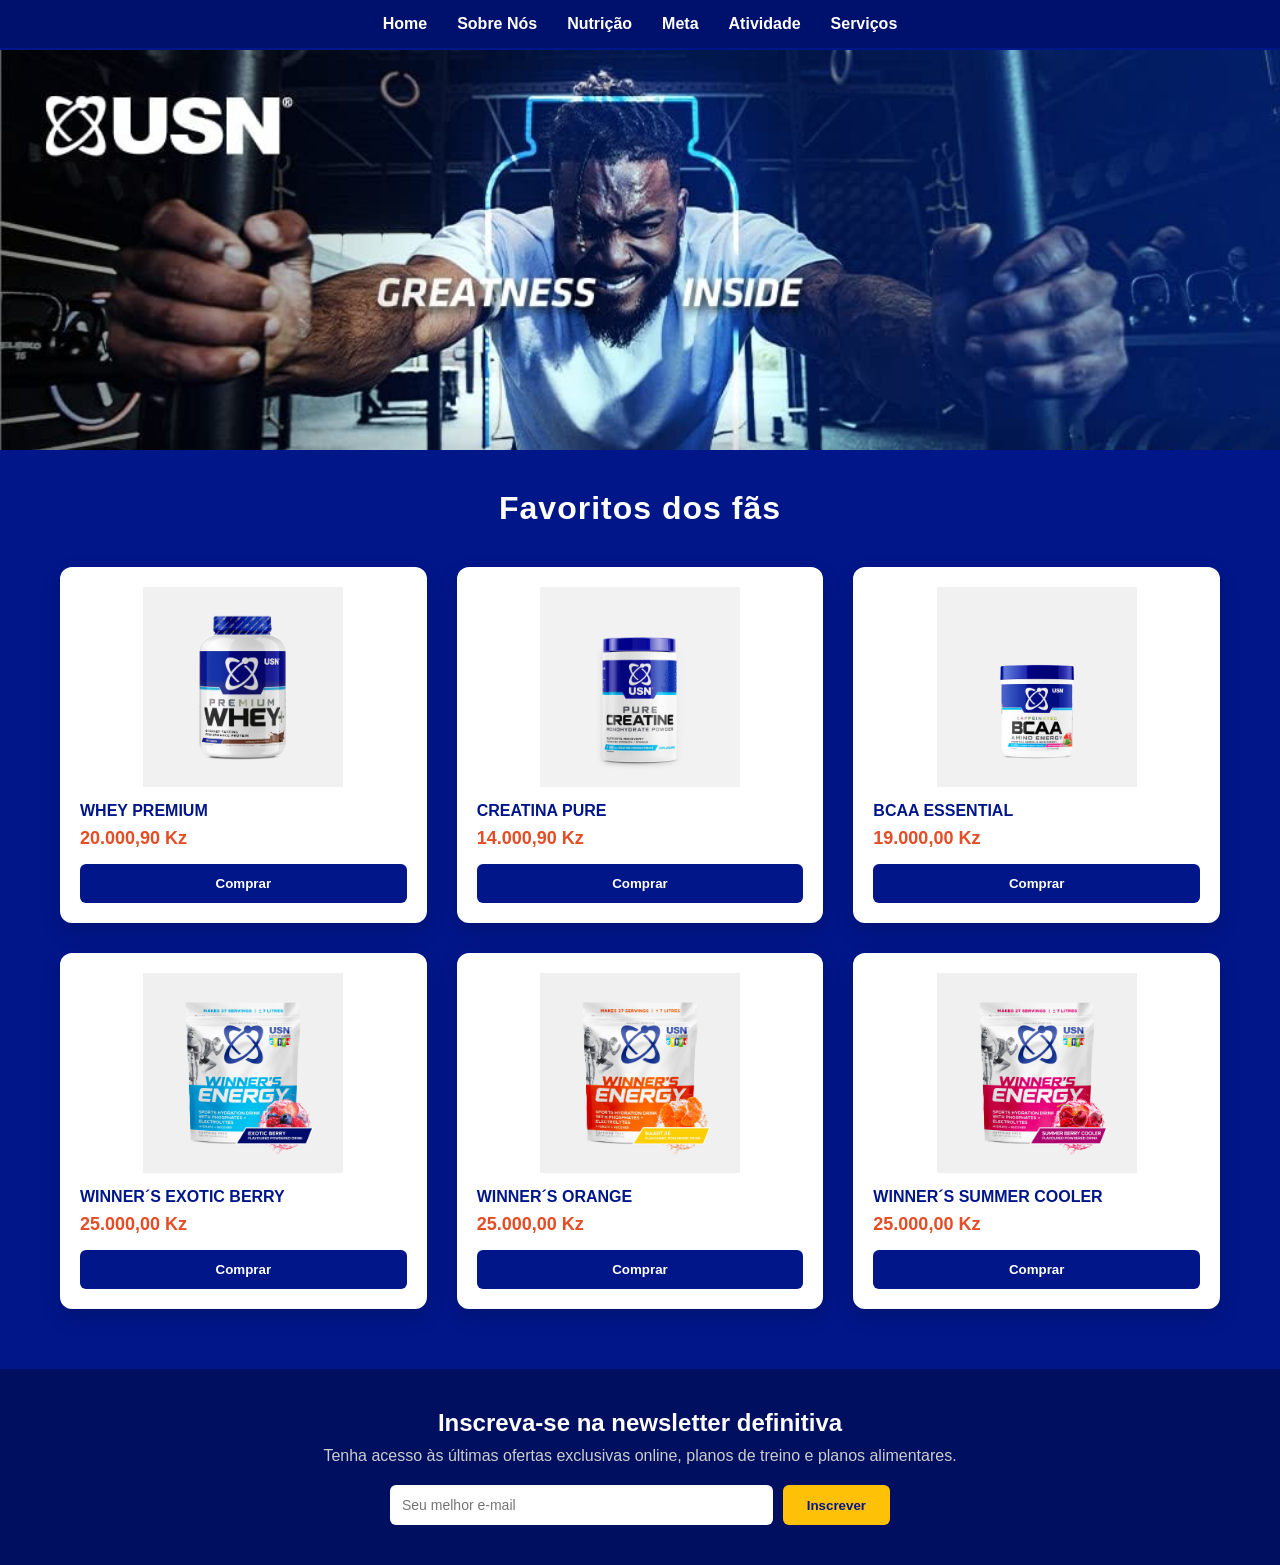
<file: index.html>
<!DOCTYPE html>
<html lang="pt-br">

<head>
    <meta charset="UTF-8">
    <link rel="stylesheet" href="design.css">
    <meta name="viewport" content="width=device-width, initial-scale=1.0">
    <title>Stander | Suplementos Premium</title>
</head>

<body>
    <header class="cabecalho">
        <nav class="menu">
            <ul>
                <li><a target="_blank" href="demo.html">Home</a></li>
                <li><a target="_blank" href="menu/sobre_nos.html">Sobre Nós</a></li>
                <li><a target="_blank" href="menu/nutricao.html">Nutrição</a></li>
                <li><a target="_blank" href="menu/atividade.html">Meta</a></li>
                <li><a target="_blank" href="menu/atividade.html">Atividade</a></li>
                <li><a target="_blank" href="menu/servico.html">Serviços</a></li>
            </ul>
        </nav>
    </header>

    <div class="capa">
        <img src="img/t.jpg" alt="Banner Principal Stander">
    </div>

    <main>
        <h1 class="titulo">Favoritos dos fãs</h1>

        <section class="container-produtos">

            <div class="card">
                <img src="img/USN-whey-plus-protein-4.41lbs-choc.webp" alt="Whey Premium">
                <div class="card-content">
                    <h3>WHEY PREMIUM</h3>
                    <p class="preco">20.000,90 Kz</p>
                </div>
                <a target="_blank" href="card/whey.html" class="link-comprar">
                    <button class="btn-comprar">Comprar</button>
                </a>
            </div>

            <div class="card">
                <img src="img/cretina.webp" alt="Creatina Pure">
                <div class="card-content">
                    <h3>CREATINA PURE</h3>
                    <p class="preco">14.000,90 Kz</p>
                </div>
                <a target="_blank" href="card/creatina.html" class="link-comprar">
                    <button class="btn-comprar">Comprar</button>
                </a>
            </div>

            <div class="card">
                <img src="img/USN-bcaa-essential-amino-energy-400g-watermelon.webp" alt="BCAA Essential">
                <div class="card-content">
                    <h3>BCAA ESSENTIAL</h3>
                    <p class="preco">19.000,00 Kz</p>
                </div>
                <a target="_blank" href="card/bcaa.html" class="link-comprar">
                    <button class="btn-comprar">Comprar</button>
                </a>
            </div>

            <div class="card">
                <img src="img/energetico 1.webp" alt="Winner's Energy Exotic">
                <div class="card-content">
                    <h3>WINNER´S EXOTIC BERRY</h3>
                    <p class="preco">25.000,00 Kz</p>
                </div>
                <a target="_blank" href="card/winner.html" class="link-comprar">
                    <button class="btn-comprar">Comprar</button>
                </a>
            </div>

            <div class="card">
                <img src="img/energetico2.webp" alt="Winner's Energy Orange">
                <div class="card-content">
                    <h3>WINNER´S ORANGE</h3>
                    <p class="preco">25.000,00 Kz</p>
                </div>
                <a target="_blank" href="card/winner.html" class="link-comprar">
                    <button class="btn-comprar">Comprar</button>
                </a>
            </div>

            <div class="card">
                <img src="img/energetico3.webp" alt="Winner's Energy Summer">
                <div class="card-content">
                    <h3>WINNER´S SUMMER COOLER</h3>
                    <p class="preco">25.000,00 Kz</p>
                </div>
                <a target="_blank" href="card/winner.html" class="link-comprar">
                    <button class="btn-comprar">Comprar</button>
                </a>
            </div>

        </section>
    </main>

    <footer class="rodape">
        <h2>Inscreva-se na newsletter definitiva</h2>
        <p>Tenha acesso às últimas ofertas exclusivas online, planos de treino e planos alimentares.</p>
        <div class="newsletter-box">
            <input type="email" id="email-news" placeholder="Seu melhor e-mail">
            <button id="btn-inscrever">Inscrever</button>
        </div>
    </footer>

    <script src="script.js"></script>
</body>

</html>
</file>
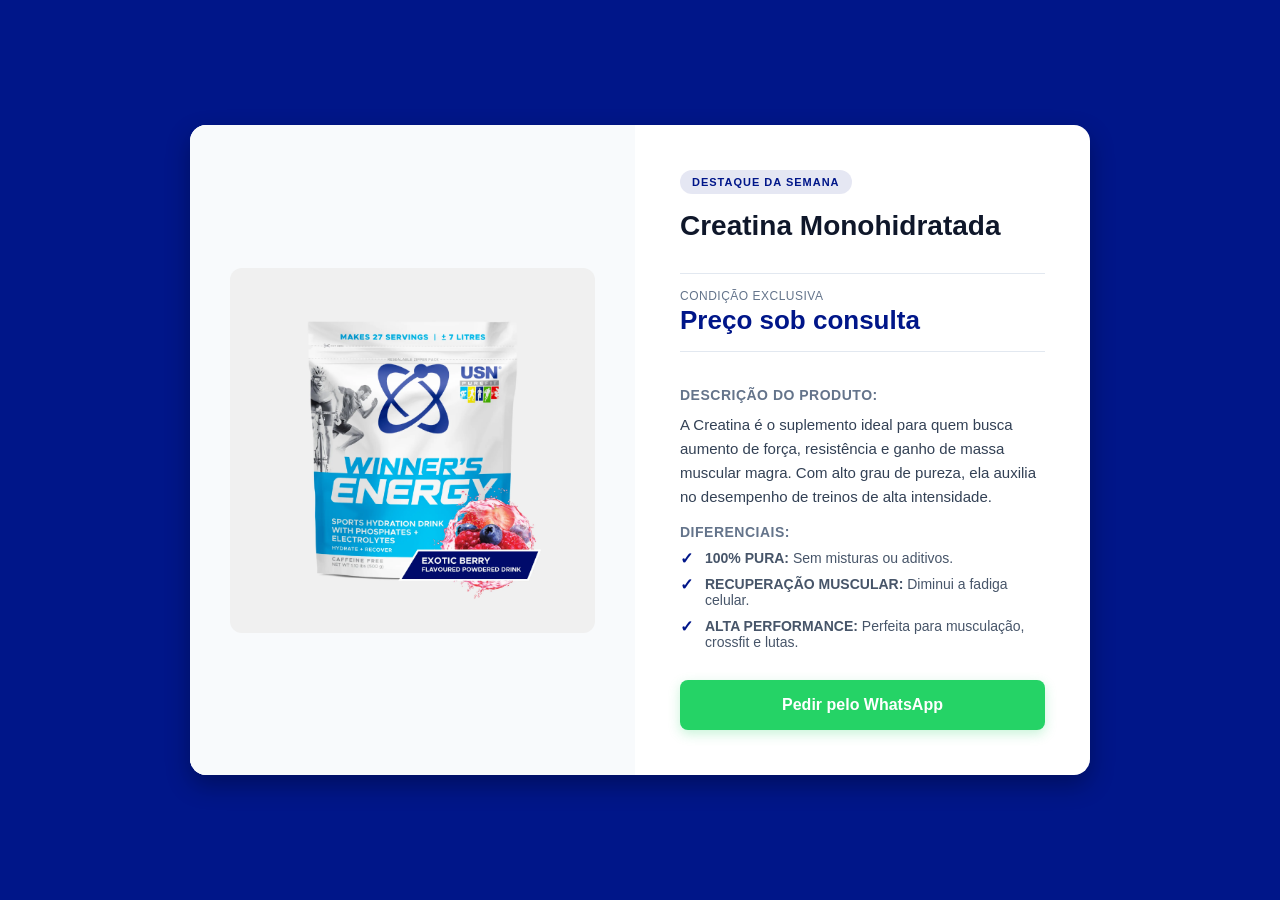
<file: card/bcaa.html>
<!DOCTYPE html>
<html lang="pt-BR">

<head>
    <meta charset="UTF-8">
    <meta name="viewport" content="width=device-width, initial-scale=1.0">
    <title>Creatina Monohidratada - Stander</title>
    <style>
        /* Configurações Globais e Variáveis de Cores */
        :root {
            --bg-principal: #001689;
            --bg-card: #ffffff;
            --texto-escuro: #1e293b;
            --texto-mutado: #64748b;
            --accent-preco: #ff4757;
            --whatsapp-green: #25D366;
            --whatsapp-hover: #1e9d4b;
            --borda-raio: 16px;
            --shadow-suave: 0 10px 25px rgba(0, 0, 0, 0.3);
        }

        * {
            box-sizing: border-box;
            margin: 0;
            padding: 0;
        }

        body {
            font-family: 'Segoe UI', Tahoma, Geneva, Verdana, sans-serif;
            background-color: var(--bg-principal);
            color: var(--texto-escuro);
            min-height: 100vh;
            display: flex;
            align-items: center;
            justify-content: center;
            padding: 40px 20px;
        }

        /* ---------------------------------------------------- */
        /* ANIMAÇÃO DE ENTRADA (CSS Animation)                  */
        /* ---------------------------------------------------- */
        @keyframes subirEVisualizar {
            from {
                opacity: 0;
                transform: translateY(30px);
            }

            to {
                opacity: 1;
                transform: translateY(0);
            }
        }

        /* Container Principal com Design Card Premium */
        .container {
            max-width: 900px;
            width: 100%;
            background: var(--bg-card);
            border-radius: var(--borda-raio);
            box-shadow: var(--shadow-suave);
            overflow: hidden;
            display: flex;
            flex-wrap: wrap;

            /* Aplicando a animação de entrada no card */
            animation: subirEVisualizar 0.8s ease-out forwards;
        }

        /* Área da Imagem */
        .produto-imagem {
            flex: 1;
            min-width: 320px;
            background-color: #f8fafc;
            padding: 40px;
            display: flex;
            align-items: center;
            justify-content: center;
        }

        .produto-imagem img {
            max-width: 100%;
            height: auto;
            border-radius: calc(var(--borda-raio) - 4px);
            transition: transform 0.4s ease;
        }

        /* Efeito interativo ao passar o mouse na imagem */
        .produto-imagem:hover img {
            transform: scale(1.04);
        }

        /* Área de Informações */
        .produto-info {
            flex: 1;
            min-width: 320px;
            padding: 45px;
            display: flex;
            flex-direction: column;
            justify-content: center;
        }

        /* Selo de Destaque */
        .badge {
            display: inline-block;
            align-self: flex-start;
            background: rgba(0, 22, 137, 0.1);
            color: var(--bg-principal);
            padding: 6px 12px;
            border-radius: 50px;
            font-size: 11px;
            text-transform: uppercase;
            font-weight: 700;
            letter-spacing: 1px;
            margin-bottom: 15px;
        }

        h1 {
            font-size: 28px;
            color: #0f172a;
            line-height: 1.2;
            margin-bottom: 10px;
            font-weight: 800;
        }

        /* Bloco de Preço Estilizado */
        .preco-container {
            margin: 20px 0;
            border-bottom: 1px solid #e2e8f0;
            border-top: 1px solid #e2e8f0;
            padding: 15px 0;
        }

        .preco-label {
            font-size: 12px;
            color: var(--texto-mutado);
            text-transform: uppercase;
            letter-spacing: 0.5px;
        }

        .preco {
            font-size: 26px;
            color: #001689;
            font-weight: 700;
            margin-top: 2px;
        }

        /* Descrição e Subtítulos */
        .descricao h3 {
            font-size: 14px;
            text-transform: uppercase;
            letter-spacing: 0.5px;
            color: var(--texto-mutado);
            margin-bottom: 10px;
            margin-top: 15px;
        }

        .descricao p {
            font-size: 15px;
            line-height: 1.6;
            color: #334155;
            margin-bottom: 15px;
        }

        /* Lista de Benefícios com Ícones Customizados */
        .beneficios-lista {
            list-style: none;
            margin-bottom: 30px;
        }

        .beneficios-lista li {
            font-size: 14px;
            color: #475569;
            margin-bottom: 10px;
            position: relative;
            padding-left: 25px;
        }

        /* Checkmark (✓) gerado via CSS */
        .beneficios-lista li::before {
            content: "✓";
            position: absolute;
            left: 0;
            top: -1px;
            color: var(--bg-principal);
            font-weight: bold;
            font-size: 16px;
        }

        /* Botão Premium do WhatsApp */
        .btn-whatsapp {
            display: block;
            background-color: var(--whatsapp-green);
            color: white;
            text-decoration: none;
            padding: 16px 24px;
            border-radius: 8px;
            font-weight: bold;
            text-align: center;
            font-size: 16px;
            box-shadow: 0 4px 12px rgba(37, 211, 102, 0.25);
            transition: all 0.3s ease;
        }

        .btn-whatsapp:hover {
            background-color: var(--whatsapp-hover);
            transform: translateY(-2px);
            box-shadow: 0 6px 20px rgba(37, 211, 102, 0.4);
        }

        .btn-whatsapp:active {
            transform: translateY(0);
        }

        /* Adaptação para Telas de Celular */
        @media (max-width: 768px) {
            body {
                padding: 20px 10px;
            }

            .produto-info {
                padding: 30px 20px;
            }

            .produto-imagem {
                padding: 20px;
            }
        }
    </style>
</head>

<body>

    <div class="container">
        <div class="produto-imagem">
            <img src="img/energetico 1.webp" alt="Creatina Monohidratada">
        </div>

        <div class="produto-info">
            <span class="badge">Destaque da Semana</span>
            <h1>Creatina Monohidratada</h1>

            <div class="preco-container">
                <p class="preco-label">Condição Exclusiva</p>
                <p class="preco">Preço sob consulta</p>
            </div>

            <div class="descricao">
                <h3>Descrição do Produto:</h3>
                <p>A Creatina é o suplemento ideal para quem busca aumento de força, resistência e ganho de massa
                    muscular magra. Com alto grau de pureza, ela auxilia no desempenho de treinos de alta intensidade.
                </p>

                <h3>Diferenciais:</h3>
                <ul class="beneficios-lista">
                    <li><strong>100% PURA:</strong> Sem misturas ou aditivos.</li>
                    <li><strong>RECUPERAÇÃO MUSCULAR:</strong> Diminui a fadiga celular.</li>
                    <li><strong>ALTA PERFORMANCE:</strong> Perfeita para musculação, crossfit e lutas.</li>
                </ul>
            </div>

            <a href="https://wa.me/5500000000000?text=Olá!%20Gostaria%20de%20comprar%20a%20Creatina%20Monohidratada."
                target="_blank" class="btn-whatsapp">
                Pedir pelo WhatsApp
            </a>
        </div>
    </div>

</body>

</html>
</file>
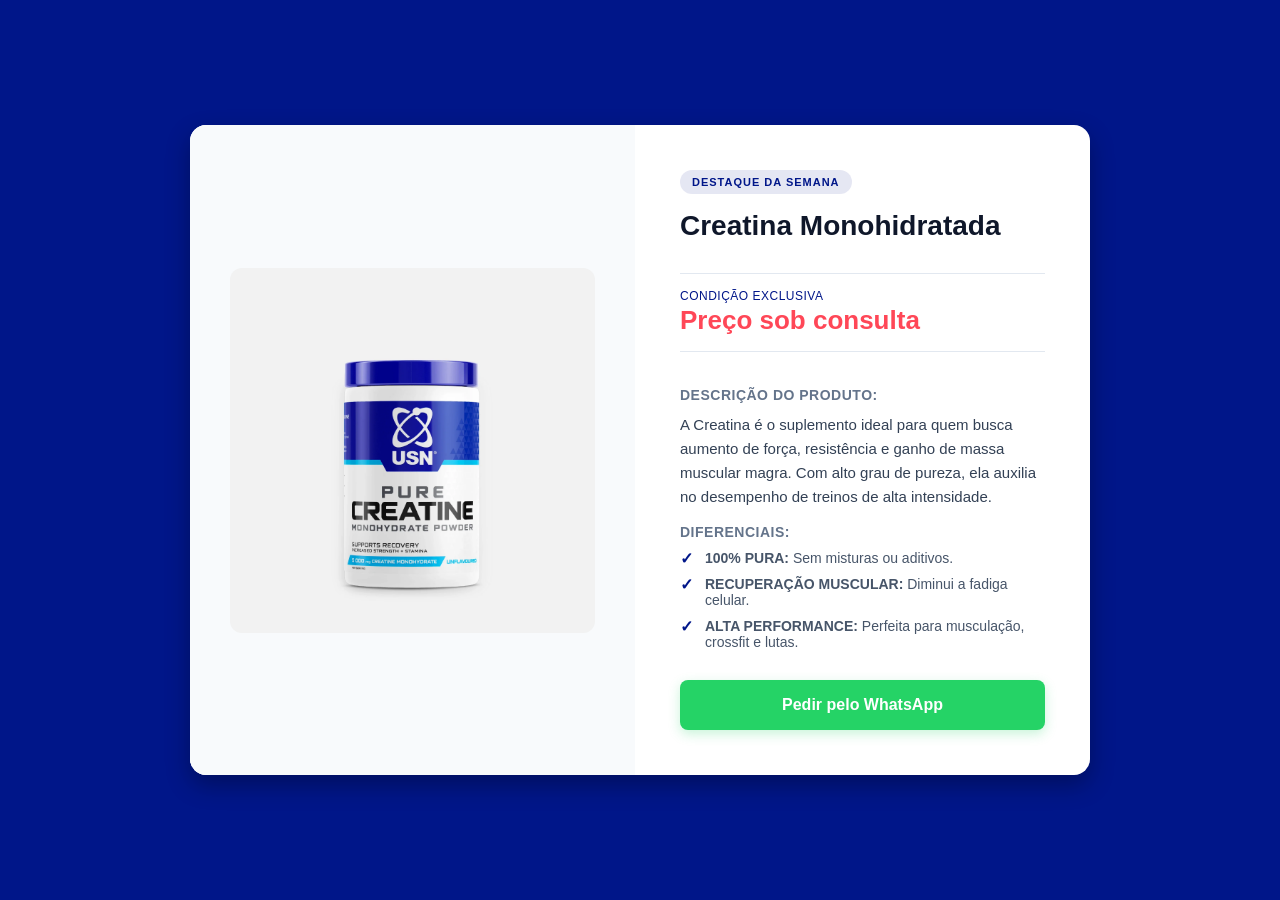
<file: card/creatina.html>
<!DOCTYPE html>
<html lang="pt-BR">

<head>
    <meta charset="UTF-8">
    <meta name="viewport" content="width=device-width, initial-scale=1.0">
    <title>Creatina Monohidratada - Stander</title>
    <style>
        /* Configurações Globais e Variáveis de Cores */
        :root {
            --bg-principal: #001689;
            --bg-card: #ffffff;
            --texto-escuro: #1e293b;
            --texto-mutado: #64748b;
            --accent-preco: #ff4757;
            --whatsapp-green: #25D366;
            --whatsapp-hover: #1e9d4b;
            --borda-raio: 16px;
            --shadow-suave: 0 10px 25px rgba(0, 0, 0, 0.3);
        }

        * {
            box-sizing: border-box;
            margin: 0;
            padding: 0;
        }

        body {
            font-family: 'Segoe UI', Tahoma, Geneva, Verdana, sans-serif;
            background-color: var(--bg-principal);
            color: var(--texto-escuro);
            min-height: 100vh;
            display: flex;
            align-items: center;
            justify-content: center;
            padding: 40px 20px;
        }

        /* ---------------------------------------------------- */
        /* ANIMAÇÃO DE ENTRADA (CSS Animation)                  */
        /* ---------------------------------------------------- */
        @keyframes subirEVisualizar {
            from {
                opacity: 0;
                transform: translateY(30px);
            }

            to {
                opacity: 1;
                transform: translateY(0);
            }
        }

        /* Container Principal com Design Card Premium */
        .container {
            max-width: 900px;
            width: 100%;
            background: var(--bg-card);
            border-radius: var(--borda-raio);
            box-shadow: var(--shadow-suave);
            overflow: hidden;
            display: flex;
            flex-wrap: wrap;

            /* Aplicando a animação de entrada no card */
            animation: subirEVisualizar 0.8s ease-out forwards;
        }

        /* Área da Imagem */
        .produto-imagem {
            flex: 1;
            min-width: 320px;
            background-color: #f8fafc;
            padding: 40px;
            display: flex;
            align-items: center;
            justify-content: center;
        }

        .produto-imagem img {
            max-width: 100%;
            height: auto;
            border-radius: calc(var(--borda-raio) - 4px);
            transition: transform 0.4s ease;
        }

        /* Efeito interativo ao passar o mouse na imagem */
        .produto-imagem:hover img {
            transform: scale(1.04);
        }

        /* Área de Informações */
        .produto-info {
            flex: 1;
            min-width: 320px;
            padding: 45px;
            display: flex;
            flex-direction: column;
            justify-content: center;
        }

        /* Selo de Destaque */
        .badge {
            display: inline-block;
            align-self: flex-start;
            background: rgba(0, 22, 137, 0.1);
            color: var(--bg-principal);
            padding: 6px 12px;
            border-radius: 50px;
            font-size: 11px;
            text-transform: uppercase;
            font-weight: 700;
            letter-spacing: 1px;
            margin-bottom: 15px;
        }

        h1 {
            font-size: 28px;
            color: #0f172a;
            line-height: 1.2;
            margin-bottom: 10px;
            font-weight: 800;
        }

        /* Bloco de Preço Estilizado */
        .preco-container {
            margin: 20px 0;
            border-bottom: 1px solid #e2e8f0;
            border-top: 1px solid #e2e8f0;
            padding: 15px 0;
        }

        .preco-label {
            font-size: 12px;
            color: #001689;
            text-transform: uppercase;
            letter-spacing: 0.5px;
        }

        .preco {
            font-size: 26px;
            color: var(--accent-preco);
            font-weight: 700;
            margin-top: 2px;
        }

        /* Descrição e Subtítulos */
        .descricao h3 {
            font-size: 14px;
            text-transform: uppercase;
            letter-spacing: 0.5px;
            color: var(--texto-mutado);
            margin-bottom: 10px;
            margin-top: 15px;
        }

        .descricao p {
            font-size: 15px;
            line-height: 1.6;
            color: #334155;
            margin-bottom: 15px;
        }

        /* Lista de Benefícios com Ícones Customizados */
        .beneficios-lista {
            list-style: none;
            margin-bottom: 30px;
        }

        .beneficios-lista li {
            font-size: 14px;
            color: #475569;
            margin-bottom: 10px;
            position: relative;
            padding-left: 25px;
        }

        /* Checkmark (✓) gerado via CSS */
        .beneficios-lista li::before {
            content: "✓";
            position: absolute;
            left: 0;
            top: -1px;
            color: var(--bg-principal);
            font-weight: bold;
            font-size: 16px;
        }

        /* Botão Premium do WhatsApp */
        .btn-whatsapp {
            display: block;
            background-color: var(--whatsapp-green);
            color: white;
            text-decoration: none;
            padding: 16px 24px;
            border-radius: 8px;
            font-weight: bold;
            text-align: center;
            font-size: 16px;
            box-shadow: 0 4px 12px rgba(37, 211, 102, 0.25);
            transition: all 0.3s ease;
        }

        .btn-whatsapp:hover {
            background-color: var(--whatsapp-hover);
            transform: translateY(-2px);
            box-shadow: 0 6px 20px rgba(37, 211, 102, 0.4);
        }

        .btn-whatsapp:active {
            transform: translateY(0);
        }

        /* Adaptação para Telas de Celular */
        @media (max-width: 768px) {
            body {
                padding: 20px 10px;
            }

            .produto-info {
                padding: 30px 20px;
            }

            .produto-imagem {
                padding: 20px;
            }
        }
    </style>
</head>

<body>

    <div class="container">
        <div class="produto-imagem">
            <img src="img/cretina.webp" alt="Creatina Monohidratada">
        </div>

        <div class="produto-info">
            <span class="badge">Destaque da Semana</span>
            <h1>Creatina Monohidratada</h1>

            <div class="preco-container">
                <p class="preco-label">Condição Exclusiva</p>
                <p class="preco">Preço sob consulta</p>
            </div>

            <div class="descricao">
                <h3>Descrição do Produto:</h3>
                <p>A Creatina é o suplemento ideal para quem busca aumento de força, resistência e ganho de massa
                    muscular magra. Com alto grau de pureza, ela auxilia no desempenho de treinos de alta intensidade.
                </p>

                <h3>Diferenciais:</h3>
                <ul class="beneficios-lista">
                    <li><strong>100% PURA:</strong> Sem misturas ou aditivos.</li>
                    <li><strong>RECUPERAÇÃO MUSCULAR:</strong> Diminui a fadiga celular.</li>
                    <li><strong>ALTA PERFORMANCE:</strong> Perfeita para musculação, crossfit e lutas.</li>
                </ul>
            </div>

            <a href="https://wa.me/5500000000000?text=Olá!%20Gostaria%20de%20comprar%20a%20Creatina%20Monohidratada."
                target="_blank" class="btn-whatsapp">
                Pedir pelo WhatsApp
            </a>
        </div>
    </div>

</body>

</html>
</file>
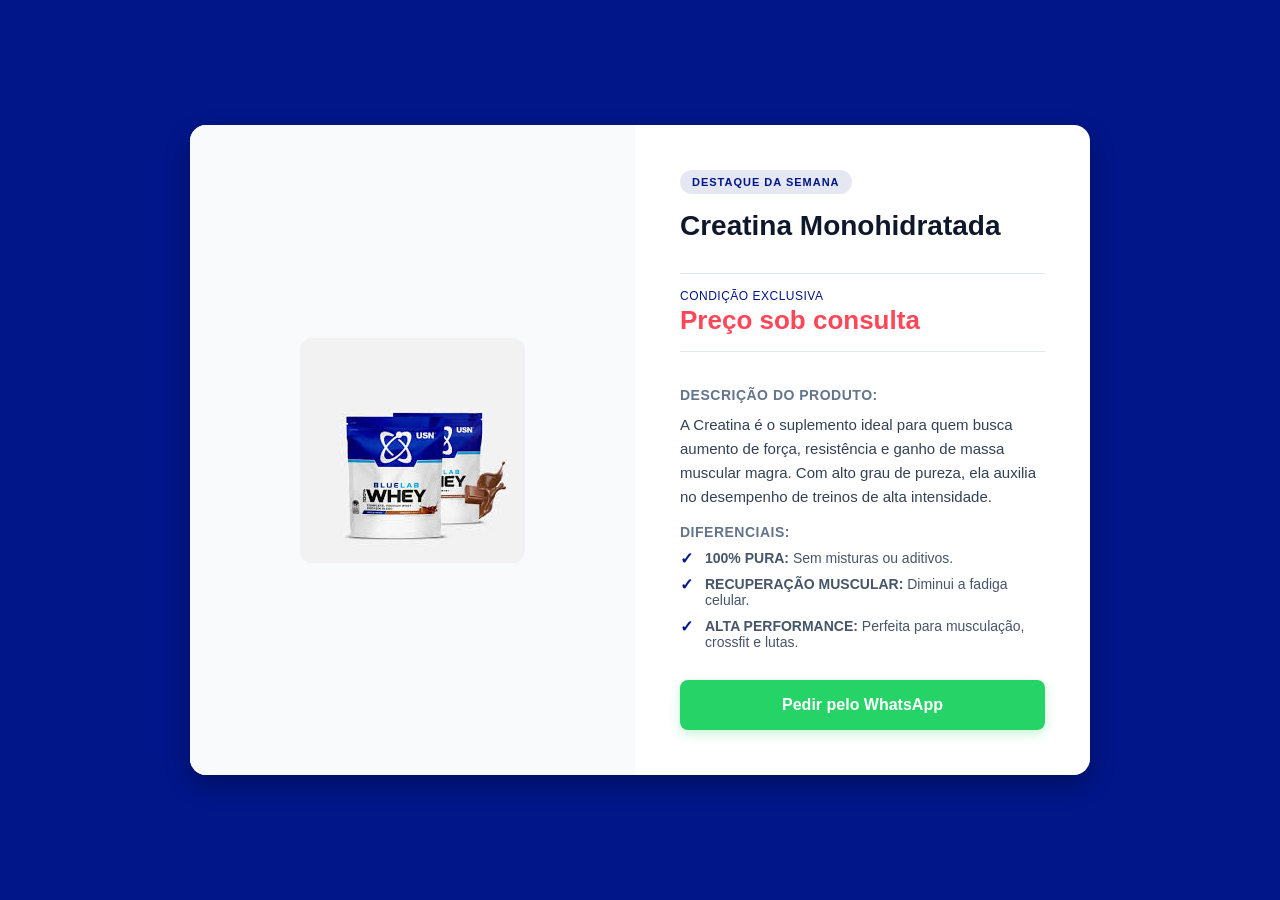
<file: card/whey.html>
<!DOCTYPE html>
<html lang="pt-BR">

<head>
    <meta charset="UTF-8">
    <meta name="viewport" content="width=device-width, initial-scale=1.0">
    <title>whey - Stander</title>
    <style>
        /* Configurações Globais e Variáveis de Cores */
        :root {
            --bg-principal: #001689;
            --bg-card: #ffffff;
            --texto-escuro: #1e293b;
            --texto-mutado: #64748b;
            --accent-preco: #ff4757;
            --whatsapp-green: #25D366;
            --whatsapp-hover: #1e9d4b;
            --borda-raio: 16px;
            --shadow-suave: 0 10px 25px rgba(0, 0, 0, 0.3);
        }

        * {
            box-sizing: border-box;
            margin: 0;
            padding: 0;
        }

        body {
            font-family: 'Segoe UI', Tahoma, Geneva, Verdana, sans-serif;
            background-color: var(--bg-principal);
            color: var(--texto-escuro);
            min-height: 100vh;
            display: flex;
            align-items: center;
            justify-content: center;
            padding: 40px 20px;
        }

        /* ---------------------------------------------------- */
        /* ANIMAÇÃO DE ENTRADA (CSS Animation)                  */
        /* ---------------------------------------------------- */
        @keyframes subirEVisualizar {
            from {
                opacity: 0;
                transform: translateY(30px);
            }

            to {
                opacity: 1;
                transform: translateY(0);
            }
        }

        /* Container Principal com Design Card Premium */
        .container {
            max-width: 900px;
            width: 100%;
            background: var(--bg-card);
            border-radius: var(--borda-raio);
            box-shadow: var(--shadow-suave);
            overflow: hidden;
            display: flex;
            flex-wrap: wrap;

            /* Aplicando a animação de entrada no card */
            animation: subirEVisualizar 0.8s ease-out forwards;
        }

        /* Área da Imagem */
        .produto-imagem {
            flex: 1;
            min-width: 320px;
            background-color: #f8fafc;
            padding: 40px;
            display: flex;
            align-items: center;
            justify-content: center;
        }

        .produto-imagem img {
            max-width: 100%;
            height: auto;
            border-radius: calc(var(--borda-raio) - 4px);
            transition: transform 0.4s ease;
        }

        /* Efeito interativo ao passar o mouse na imagem */
        .produto-imagem:hover img {
            transform: scale(1.04);
        }

        /* Área de Informações */
        .produto-info {
            flex: 1;
            min-width: 320px;
            padding: 45px;
            display: flex;
            flex-direction: column;
            justify-content: center;
        }

        /* Selo de Destaque */
        .badge {
            display: inline-block;
            align-self: flex-start;
            background: rgba(0, 22, 137, 0.1);
            color: var(--bg-principal);
            padding: 6px 12px;
            border-radius: 50px;
            font-size: 11px;
            text-transform: uppercase;
            font-weight: 700;
            letter-spacing: 1px;
            margin-bottom: 15px;
        }

        h1 {
            font-size: 28px;
            color: #0f172a;
            line-height: 1.2;
            margin-bottom: 10px;
            font-weight: 800;
        }

        /* Bloco de Preço Estilizado */
        .preco-container {
            margin: 20px 0;
            border-bottom: 1px solid #e2e8f0;
            border-top: 1px solid #e2e8f0;
            padding: 15px 0;
        }

        .preco-label {
            font-size: 12px;
            color: #001689;
            text-transform: uppercase;
            letter-spacing: 0.5px;
        }

        .preco {
            font-size: 26px;
            color: var(--accent-preco);
            font-weight: 700;
            margin-top: 2px;
        }

        /* Descrição e Subtítulos */
        .descricao h3 {
            font-size: 14px;
            text-transform: uppercase;
            letter-spacing: 0.5px;
            color: var(--texto-mutado);
            margin-bottom: 10px;
            margin-top: 15px;
        }

        .descricao p {
            font-size: 15px;
            line-height: 1.6;
            color: #334155;
            margin-bottom: 15px;
        }

        /* Lista de Benefícios com Ícones Customizados */
        .beneficios-lista {
            list-style: none;
            margin-bottom: 30px;
        }

        .beneficios-lista li {
            font-size: 14px;
            color: #475569;
            margin-bottom: 10px;
            position: relative;
            padding-left: 25px;
        }

        /* Checkmark (✓) gerado via CSS */
        .beneficios-lista li::before {
            content: "✓";
            position: absolute;
            left: 0;
            top: -1px;
            color: var(--bg-principal);
            font-weight: bold;
            font-size: 16px;
        }

        /* Botão Premium do WhatsApp */
        .btn-whatsapp {
            display: block;
            background-color: var(--whatsapp-green);
            color: white;
            text-decoration: none;
            padding: 16px 24px;
            border-radius: 8px;
            font-weight: bold;
            text-align: center;
            font-size: 16px;
            box-shadow: 0 4px 12px rgba(37, 211, 102, 0.25);
            transition: all 0.3s ease;
        }

        .btn-whatsapp:hover {
            background-color: var(--whatsapp-hover);
            transform: translateY(-2px);
            box-shadow: 0 6px 20px rgba(37, 211, 102, 0.4);
        }

        .btn-whatsapp:active {
            transform: translateY(0);
        }

        /* Adaptação para Telas de Celular */
        @media (max-width: 768px) {
            body {
                padding: 20px 10px;
            }

            .produto-info {
                padding: 30px 20px;
            }

            .produto-imagem {
                padding: 20px;
            }
        }
    </style>
</head>

<body>

    <div class="container">
        <div class="produto-imagem">
            <img src="img/transferir.jfif" alt="whey">
        </div>

        <div class="produto-info">
            <span class="badge">Destaque da Semana</span>
            <h1>Creatina Monohidratada</h1>

            <div class="preco-container">
                <p class="preco-label">Condição Exclusiva</p>
                <p class="preco">Preço sob consulta</p>
            </div>

            <div class="descricao">
                <h3>Descrição do Produto:</h3>
                <p>A Creatina é o suplemento ideal para quem busca aumento de força, resistência e ganho de massa
                    muscular magra. Com alto grau de pureza, ela auxilia no desempenho de treinos de alta intensidade.
                </p>

                <h3>Diferenciais:</h3>
                <ul class="beneficios-lista">
                    <li><strong>100% PURA:</strong> Sem misturas ou aditivos.</li>
                    <li><strong>RECUPERAÇÃO MUSCULAR:</strong> Diminui a fadiga celular.</li>
                    <li><strong>ALTA PERFORMANCE:</strong> Perfeita para musculação, crossfit e lutas.</li>
                </ul>
            </div>

            <a href="https://wa.me/5500000000000?text=Olá!%20Gostaria%20de%20comprar%20a%20Creatina%20Monohidratada."
                target="_blank" class="btn-whatsapp">
                Pedir pelo WhatsApp
            </a>
        </div>
    </div>
</body>

</html>
</file>
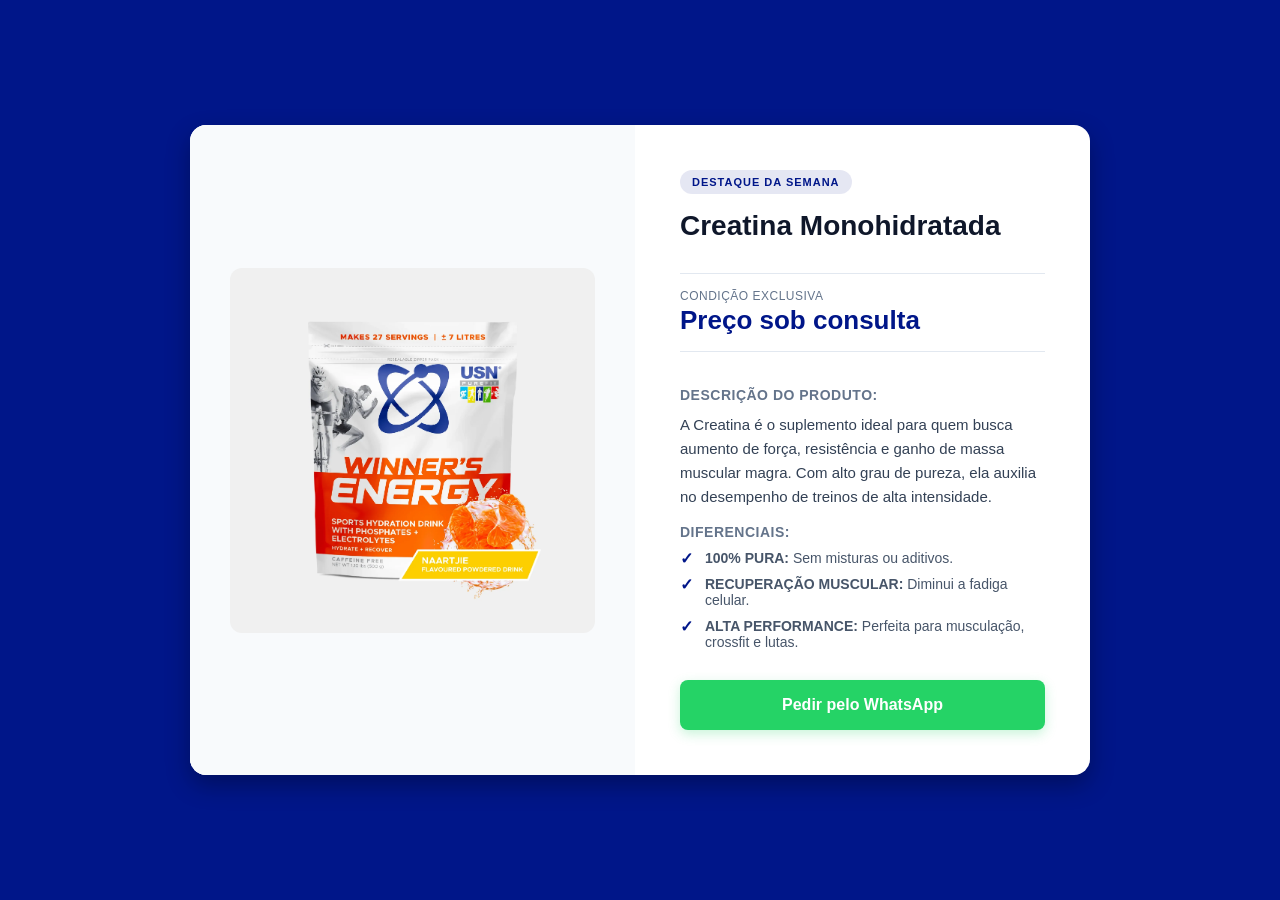
<file: card/winner.html>
<!DOCTYPE html>
<html lang="pt-BR">

<head>
    <meta charset="UTF-8">
    <meta name="viewport" content="width=device-width, initial-scale=1.0">
    <title>Creatina Monohidratada - Stander</title>
    <style>
        /* Configurações Globais e Variáveis de Cores */
        :root {
            --bg-principal: #001689;
            --bg-card: #ffffff;
            --texto-escuro: #1e293b;
            --texto-mutado: #64748b;
            --accent-preco: #ff4757;
            --whatsapp-green: #25D366;
            --whatsapp-hover: #1e9d4b;
            --borda-raio: 16px;
            --shadow-suave: 0 10px 25px rgba(0, 0, 0, 0.3);
        }

        * {
            box-sizing: border-box;
            margin: 0;
            padding: 0;
        }

        body {
            font-family: 'Segoe UI', Tahoma, Geneva, Verdana, sans-serif;
            background-color: var(--bg-principal);
            color: var(--texto-escuro);
            min-height: 100vh;
            display: flex;
            align-items: center;
            justify-content: center;
            padding: 40px 20px;
        }

        /* ---------------------------------------------------- */
        /* ANIMAÇÃO DE ENTRADA (CSS Animation)                  */
        /* ---------------------------------------------------- */
        @keyframes subirEVisualizar {
            from {
                opacity: 0;
                transform: translateY(30px);
            }

            to {
                opacity: 1;
                transform: translateY(0);
            }
        }

        /* Container Principal com Design Card Premium */
        .container {
            max-width: 900px;
            width: 100%;
            background: var(--bg-card);
            border-radius: var(--borda-raio);
            box-shadow: var(--shadow-suave);
            overflow: hidden;
            display: flex;
            flex-wrap: wrap;

            /* Aplicando a animação de entrada no card */
            animation: subirEVisualizar 0.8s ease-out forwards;
        }

        /* Área da Imagem */
        .produto-imagem {
            flex: 1;
            min-width: 320px;
            background-color: #f8fafc;
            padding: 40px;
            display: flex;
            align-items: center;
            justify-content: center;
        }

        .produto-imagem img {
            max-width: 100%;
            height: auto;
            border-radius: calc(var(--borda-raio) - 4px);
            transition: transform 0.4s ease;
        }

        /* Efeito interativo ao passar o mouse na imagem */
        .produto-imagem:hover img {
            transform: scale(1.04);
        }

        /* Área de Informações */
        .produto-info {
            flex: 1;
            min-width: 320px;
            padding: 45px;
            display: flex;
            flex-direction: column;
            justify-content: center;
        }

        /* Selo de Destaque */
        .badge {
            display: inline-block;
            align-self: flex-start;
            background: rgba(0, 22, 137, 0.1);
            color: var(--bg-principal);
            padding: 6px 12px;
            border-radius: 50px;
            font-size: 11px;
            text-transform: uppercase;
            font-weight: 700;
            letter-spacing: 1px;
            margin-bottom: 15px;
        }

        h1 {
            font-size: 28px;
            color: #0f172a;
            line-height: 1.2;
            margin-bottom: 10px;
            font-weight: 800;
        }

        /* Bloco de Preço Estilizado */
        .preco-container {
            margin: 20px 0;
            border-bottom: 1px solid #e2e8f0;
            border-top: 1px solid #e2e8f0;
            padding: 15px 0;
        }

        .preco-label {
            font-size: 12px;
            color: var(--texto-mutado);
            text-transform: uppercase;
            letter-spacing: 0.5px;
        }

        .preco {
            font-size: 26px;
            color: #001689;
            font-weight: 700;
            margin-top: 2px;
        }

        /* Descrição e Subtítulos */
        .descricao h3 {
            font-size: 14px;
            text-transform: uppercase;
            letter-spacing: 0.5px;
            color: var(--texto-mutado);
            margin-bottom: 10px;
            margin-top: 15px;
        }

        .descricao p {
            font-size: 15px;
            line-height: 1.6;
            color: #334155;
            margin-bottom: 15px;
        }

        /* Lista de Benefícios com Ícones Customizados */
        .beneficios-lista {
            list-style: none;
            margin-bottom: 30px;
        }

        .beneficios-lista li {
            font-size: 14px;
            color: #475569;
            margin-bottom: 10px;
            position: relative;
            padding-left: 25px;
        }

        /* Checkmark (✓) gerado via CSS */
        .beneficios-lista li::before {
            content: "✓";
            position: absolute;
            left: 0;
            top: -1px;
            color: var(--bg-principal);
            font-weight: bold;
            font-size: 16px;
        }

        /* Botão Premium do WhatsApp */
        .btn-whatsapp {
            display: block;
            background-color: var(--whatsapp-green);
            color: white;
            text-decoration: none;
            padding: 16px 24px;
            border-radius: 8px;
            font-weight: bold;
            text-align: center;
            font-size: 16px;
            box-shadow: 0 4px 12px rgba(37, 211, 102, 0.25);
            transition: all 0.3s ease;
        }

        .btn-whatsapp:hover {
            background-color: var(--whatsapp-hover);
            transform: translateY(-2px);
            box-shadow: 0 6px 20px rgba(37, 211, 102, 0.4);
        }

        .btn-whatsapp:active {
            transform: translateY(0);
        }

        /* Adaptação para Telas de Celular */
        @media (max-width: 768px) {
            body {
                padding: 20px 10px;
            }

            .produto-info {
                padding: 30px 20px;
            }

            .produto-imagem {
                padding: 20px;
            }
        }
    </style>
</head>

<body>

    <div class="container">
        <div class="produto-imagem">
            <img src="img/energetico2.webp" alt="Creatina Monohidratada">
        </div>

        <div class="produto-info">
            <span class="badge">Destaque da Semana</span>
            <h1>Creatina Monohidratada</h1>

            <div class="preco-container">
                <p class="preco-label">Condição Exclusiva</p>
                <p class="preco">Preço sob consulta</p>
            </div>

            <div class="descricao">
                <h3>Descrição do Produto:</h3>
                <p>A Creatina é o suplemento ideal para quem busca aumento de força, resistência e ganho de massa
                    muscular magra. Com alto grau de pureza, ela auxilia no desempenho de treinos de alta intensidade.
                </p>

                <h3>Diferenciais:</h3>
                <ul class="beneficios-lista">
                    <li><strong>100% PURA:</strong> Sem misturas ou aditivos.</li>
                    <li><strong>RECUPERAÇÃO MUSCULAR:</strong> Diminui a fadiga celular.</li>
                    <li><strong>ALTA PERFORMANCE:</strong> Perfeita para musculação, crossfit e lutas.</li>
                </ul>
            </div>

            <a href="https://wa.me/5500000000000?text=Olá!%20Gostaria%20de%20comprar%20a%20Creatina%20Monohidratada."
                target="_blank" class="btn-whatsapp">
                Pedir pelo WhatsApp
            </a>
        </div>
    </div>

</body>

</html>
</file>
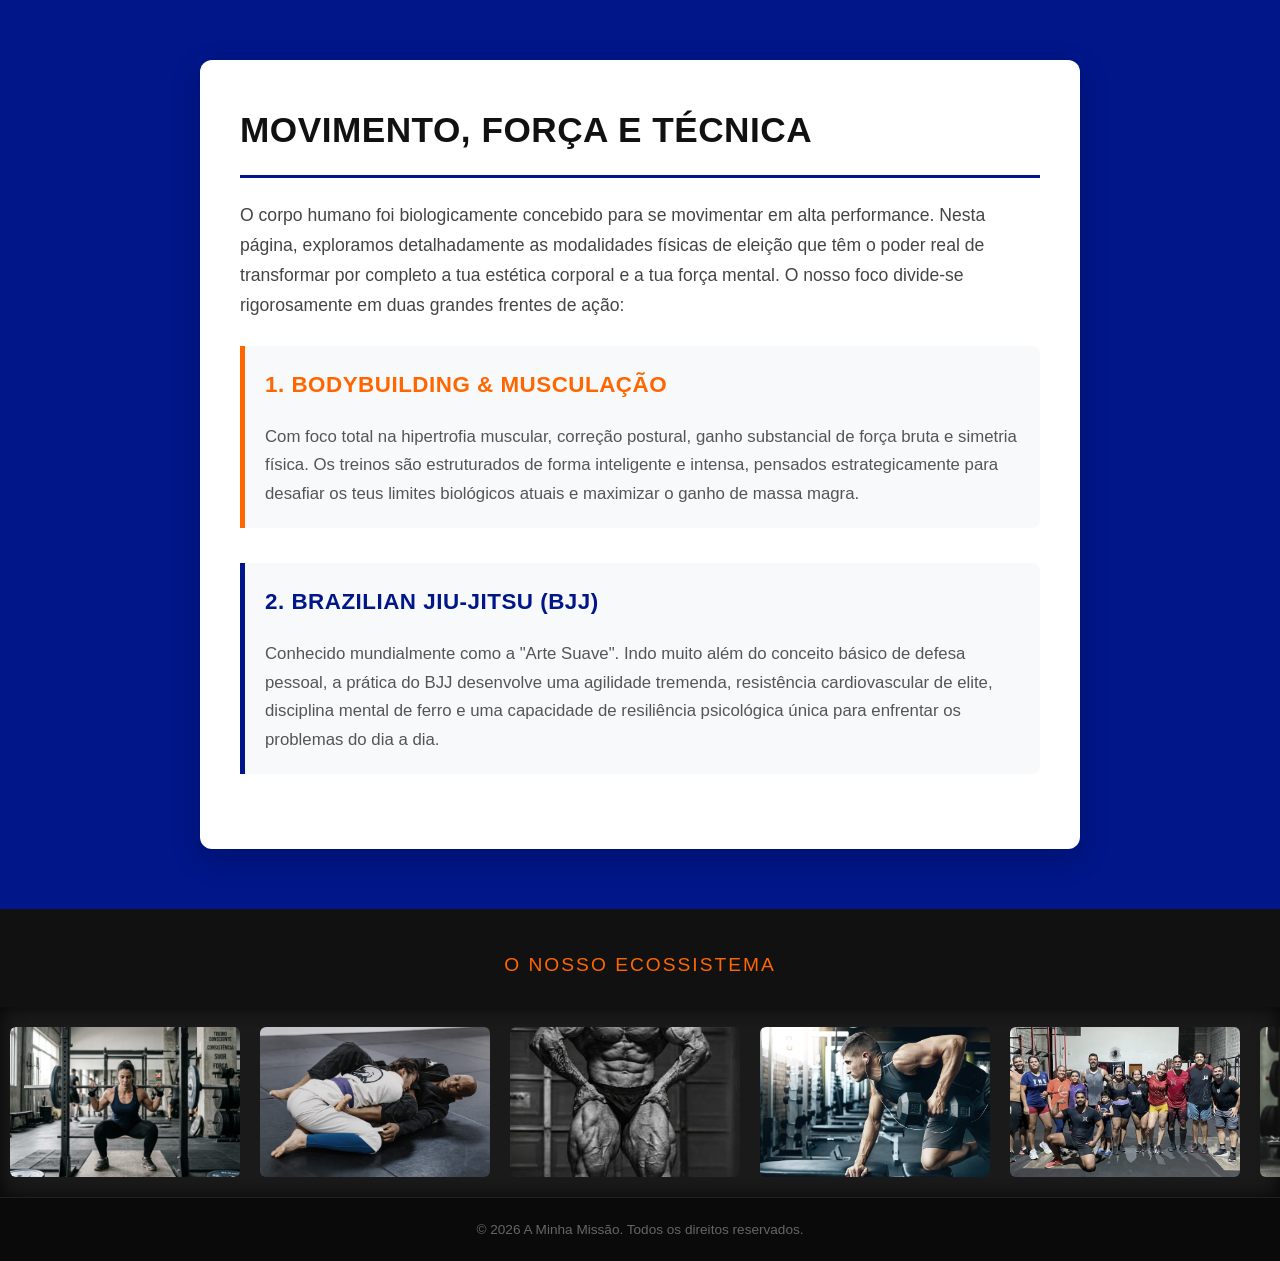
<file: menu/atividade.html>
<!DOCTYPE html>
<html lang="pt">

<head>
    <meta charset="UTF-8">
    <meta name="viewport" content="width=device-width, initial-scale=1.0">
    <title>Atividade - Treino e Performance</title>
    <style>
        /* --- ESTILOS GERAIS --- */
        body {
            font-family: 'Segoe UI', Arial, sans-serif;
            line-height: 1.7;
            margin: 0;
            padding: 0;
            background-color: #001689;
            color: #333;
            display: flex;
            flex-direction: column;
            min-height: 100vh;
        }

        /* --- CONTEÚDO PRINCIPAL --- */
        .container {
            max-width: 800px;
            margin: 60px auto;
            padding: 40px;
            background: white;
            border-radius: 12px;
            box-shadow: 0 10px 30px rgba(0, 0, 0, 0.2);
            flex: 1;
            /* Garante que o rodapé fique sempre em baixo */
        }

        h1 {
            color: #111;
            font-size: 2.2rem;
            margin-top: 0;
            border-bottom: 3px solid #001689;
            padding-bottom: 15px;
            text-transform: uppercase;
            letter-spacing: 0.5px;
        }

        p {
            font-size: 1.1rem;
            color: #444;
            margin-bottom: 25px;
        }

        /* --- ESTILIZAÇÃO DAS MODALIDADES --- */
        .modality {
            margin-bottom: 35px;
            padding: 20px;
            background: #f8f9fa;
            border-left: 5px solid #001689;
            border-radius: 0 8px 8px 0;
            transition: transform 0.2s ease, box-shadow 0.2s ease;
        }

        /* Destaca ligeiramente a modalidade ao passar o rato */
        .modality:hover {
            transform: translateX(5px);
            box-shadow: 0 4px 15px rgba(0, 0, 0, 0.05);
        }

        /* Altera a cor do traço esquerdo especificamente para a segunda modalidade (toque de destaque) */
        .modality:nth-child(3) {
            border-left-color: #ff6600;
        }

        .modality h2 {
            margin-top: 0;
            color: #001689;
            font-size: 1.4rem;
            text-transform: uppercase;
            letter-spacing: 0.5px;
        }

        /* Destaca o título da segunda modalidade com a cor secundária */
        .modality:nth-child(3) h2 {
            color: #ff6600;
        }

        .modality p {
            margin-bottom: 0;
            font-size: 1.05rem;
            color: #555;
        }

        /* --- RODAPÉ E CARROSSEL INFINITO --- */
        footer {
            background: #111;
            color: #fff;
            margin-top: auto;
            padding-top: 40px;
        }

        .footer-title {
            text-align: center;
            font-size: 1.2rem;
            text-transform: uppercase;
            letter-spacing: 2px;
            color: #ff6600;
            margin-bottom: 25px;
        }

        /* Contentor do Carrossel */
        .carousel-container {
            width: 100%;
            overflow: hidden;
            background: #1a1a1a;
            padding: 20px 0;
            box-shadow: inset 0 0 20px rgba(0, 0, 0, 0.8);
        }

        /* Linha que desliza */
        .carousel-track {
            display: flex;
            width: calc(250px * 10);
            /* Ajustado para o número de imagens duplicadas */
            animation: scroll 25s linear infinite;
        }

        /* Imagens do Carrossel */
        .carousel-track img {
            width: 230px;
            height: 150px;
            object-fit: cover;
            margin: 0 10px;
            border-radius: 6px;
            filter: grayscale(30%);
            transition: transform 0.3s ease, filter 0.3s ease;
        }

        .carousel-track img:hover {
            filter: grayscale(0%);
            transform: scale(1.05);
        }

        /* Animação CSS para o Movimento Infinito */
        @keyframes scroll {
            0% {
                transform: translateX(0);
            }

            100% {
                transform: translateX(calc(-250px * 5));
                /* Metade do tamanho total da track */
            }
        }

        /* Pausa o carrossel ao passar o rato */
        .carousel-container:hover .carousel-track {
            animation-play-state: paused;
        }

        /* Direitos de Autor */
        .footer-credits {
            text-align: center;
            padding: 20px;
            background: #0a0a0a;
            color: #666;
            font-size: 0.85rem;
            border-top: 1px solid #222;
        }

        /* --- RESPONSIVIDADE --- */
        @media (max-width: 768px) {
            .container {
                margin: 20px;
                padding: 25px;
            }

            h1 {
                font-size: 1.8rem;
            }

            .modality {
                padding: 15px;
            }
        }
    </style>
</head>

<body>

    <div class="container">
        <h1>Movimento, Força e Técnica</h1>
        <p>O corpo humano foi biologicamente concebido para se movimentar em alta performance. Nesta página, exploramos
            detalhadamente as modalidades físicas de eleição que têm o poder real de transformar por completo a tua
            estética corporal e a tua força mental. O nosso foco divide-se rigorosamente em duas grandes frentes de
            ação:</p>

        <div class="modality">
            <h2>1. Bodybuilding & Musculação</h2>
            <p>Com foco total na hipertrofia muscular, correção postural, ganho substancial de força bruta e simetria
                física. Os treinos são estruturados de forma inteligente e intensa, pensados estrategicamente para
                desafiar os teus limites biológicos atuais e maximizar o ganho de massa magra.</p>
        </div>

        <div class="modality">
            <h2>2. Brazilian Jiu-Jitsu (BJJ)</h2>
            <p>Conhecido mundialmente como a "Arte Suave". Indo muito além do conceito básico de defesa pessoal, a
                prática do BJJ desenvolve uma agilidade tremenda, resistência cardiovascular de elite, disciplina mental
                de ferro e uma capacidade de resiliência psicológica única para enfrentar os problemas do dia a dia.</p>
        </div>
    </div>

    <footer>
        <div class="footer-title">O Nosso Ecossistema</div>

        <div class="carousel-container">
            <div class="carousel-track">
                <img src="imagem de carossel/treino.webp" alt="Treino 1">
                <img src="imagem de carossel/Bjj.jpg" alt="BJJ 2">
                <img src="imagem de carossel/Bodybuilding.jfif" alt="Bodybuilding 3">
                <img src="imagem de carossel/foco.jpg" alt="Foco 4">
                <img src="imagem de carossel/comunidade.avif" alt="Comunidade 5">

                <img src="imagem de carossel/14233932-mulher-musculosa-fazendo-treino-nas-costas-foto.jpg"
                    alt="Treino 1">
                <img src="imagem de carossel/bjj2.jfif" alt="BJJ 2">
                <img src="imagem de carossel/Bodybuilding.jfif" alt="Bodybuilding 3">
                <img src="imagem de carossel/foco.jpg" alt="Foco 4">
                <img src="imagem de carossel/comunidade.avif" alt="Comunidade 5">
            </div>
        </div>

        <div class="footer-credits">
            &copy; 2026 A Minha Missão. Todos os direitos reservados.
        </div>
    </footer>

</body>

</html>
</file>
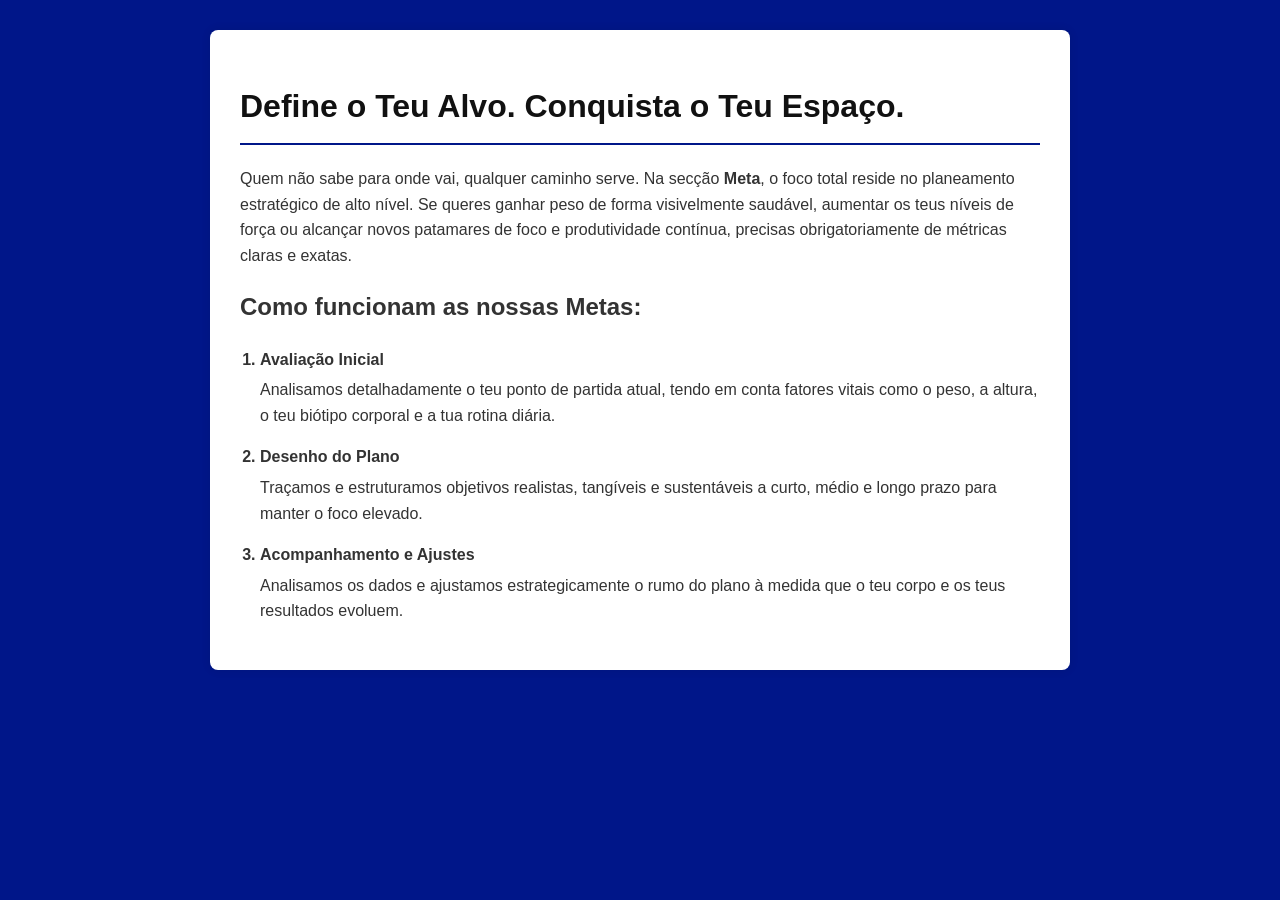
<file: menu/meta.html>
<!DOCTYPE html>
<html lang="pt">

<head>
    <meta charset="UTF-8">
    <meta name="viewport" content="width=device-width, initial-scale=1.0">
    <title>Meta - Planeamento Estratégico</title>
    <style>
        body {
            font-family: Arial, sans-serif;
            line-height: 1.6;
            margin: 0;
            padding: 0;
            background-color: #001689;
            color: #333;
        }

        header {
            background: #111;
            color: #fff;
            padding: 20px 0;
            text-align: center;
        }

        nav a {
            color: #fff;
            margin: 0 15px;
            text-decoration: none;
            font-weight: bold;
        }



        .container {
            max-width: 800px;
            margin: 30px auto;
            padding: 30px;
            background: white;
            border-radius: 8px;
            box-shadow: 0 0 10px rgba(0, 0, 0, 0.1);
        }

        h1 {
            color: #111;
            border-bottom: 2px solid #001689;
            padding-bottom: 10px;
        }

        ol {
            padding-left: 20px;
        }

        ol li {
            margin-bottom: 15px;
            font-weight: bold;
        }

        ol li p {
            font-weight: normal;
            margin-top: 5px;
        }
    </style>
</head>

<body>


    <div class="container">
        <h1>Define o Teu Alvo. Conquista o Teu Espaço.</h1>
        <p>Quem não sabe para onde vai, qualquer caminho serve. Na secção <strong>Meta</strong>, o foco total reside no
            planeamento estratégico de alto nível. Se queres ganhar peso de forma visivelmente saudável, aumentar os
            teus níveis de força ou alcançar novos patamares de foco e produtividade contínua, precisas obrigatoriamente
            de métricas claras e exatas.</p>

        <h2>Como funcionam as nossas Metas:</h2>
        <ol>
            <li>Avaliação Inicial
                <p>Analisamos detalhadamente o teu ponto de partida atual, tendo em conta fatores vitais como o peso, a
                    altura, o teu biótipo corporal e a tua rotina diária.</p>
            </li>
            <li>Desenho do Plano
                <p>Traçamos e estruturamos objetivos realistas, tangíveis e sustentáveis a curto, médio e longo prazo
                    para manter o foco elevado.</p>
            </li>
            <li>Acompanhamento e Ajustes
                <p>Analisamos os dados e ajustamos estrategicamente o rumo do plano à medida que o teu corpo e os teus
                    resultados evoluem.</p>
            </li>
        </ol>
    </div>


</body>

</html>
</file>
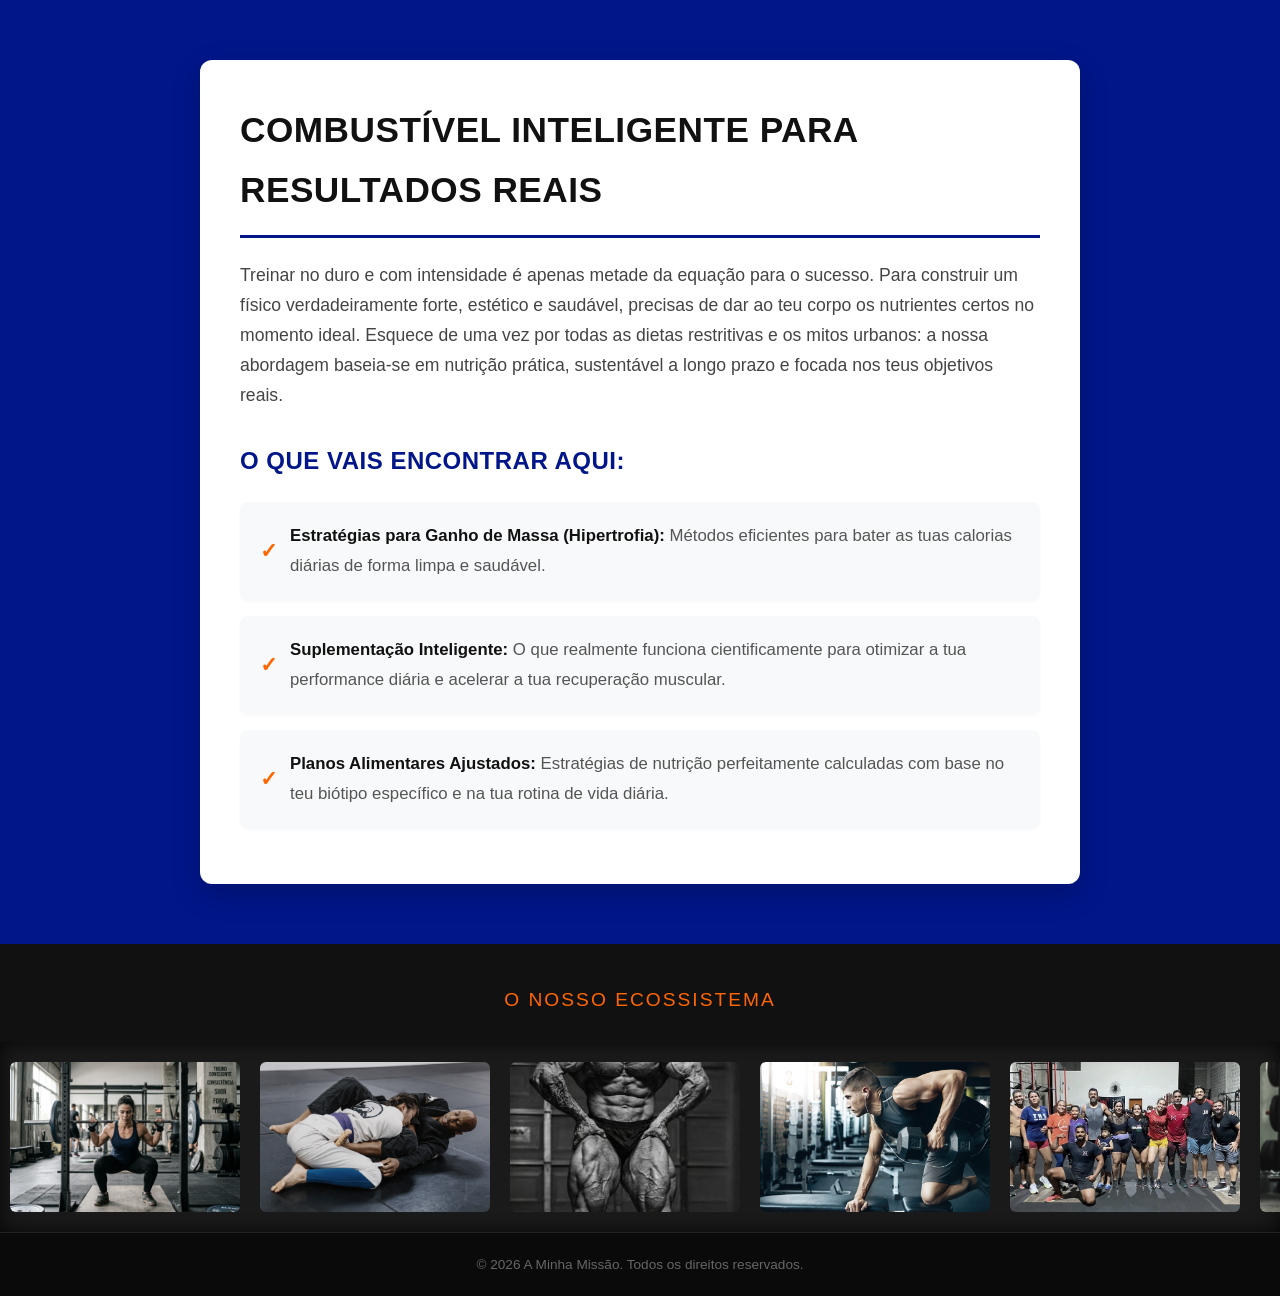
<file: menu/nutricao.html>
<!DOCTYPE html>
<html lang="pt">

<head>
    <meta charset="UTF-8">
    <meta name="viewport" content="width=device-width, initial-scale=1.0">
    <title>Nutrição - Combustível Inteligente</title>
    <style>
        /* --- ESTILOS GERAIS --- */
        body {
            font-family: 'Segoe UI', Arial, sans-serif;
            line-height: 1.7;
            margin: 0;
            padding: 0;
            background-color: #001689;
            color: #333;
            display: flex;
            flex-direction: column;
            min-height: 100vh;
        }

        /* --- CONTEÚDO PRINCIPAL --- */
        .container {
            max-width: 800px;
            margin: 60px auto;
            padding: 40px;
            background: #fff;
            border-radius: 12px;
            box-shadow: 0 10px 30px rgba(0, 0, 0, 0.2);
            flex: 1;
            /* Garante que o rodapé fique sempre em baixo */
        }

        h1 {
            color: #111;
            font-size: 2.2rem;
            margin-top: 0;
            border-bottom: 3px solid #001689;
            padding-bottom: 15px;
            text-transform: uppercase;
            letter-spacing: 0.5px;
        }

        p {
            font-size: 1.1rem;
            color: #444;
            margin-bottom: 30px;
        }

        h2 {
            color: #001689;
            font-size: 1.5rem;
            text-transform: uppercase;
            letter-spacing: 0.5px;
            margin-bottom: 20px;
        }

        /* --- ESTILIZAÇÃO DA LISTA (CARDS DE NUTRIÇÃO) --- */
        ul {
            list-style: none;
            /* Remove as bolinhas padrão */
            padding: 0;
            margin: 0;
        }

        li {
            position: relative;
            background: #f8f9fa;
            margin-bottom: 15px;
            padding: 20px 20px 20px 50px;
            border-radius: 8px;
            font-size: 1.05rem;
            color: #555;
            transition: transform 0.2s ease, box-shadow 0.2s ease;
            box-shadow: 0 2px 5px rgba(0, 0, 0, 0.02);
        }

        /* Efeito de hover nos itens da lista */
        li:hover {
            transform: translateY(-2px);
            box-shadow: 0 5px 15px rgba(0, 0, 0, 0.08);
        }

        /* Marcador personalizado (Ícone de Check/Destaque em CSS) */
        li::before {
            content: "✓";
            position: absolute;
            left: 20px;
            top: 50%;
            transform: translateY(-50%);
            color: #ff6600;
            /* Cor de destaque */
            font-weight: bold;
            font-size: 1.3rem;
        }

        li strong {
            color: #111;
            display: inline-block;
            margin-bottom: 2px;
        }

        /* --- RODAPÉ E CARROSSEL INFINITO --- */
        footer {
            background: #111;
            color: #fff;
            margin-top: auto;
            padding-top: 40px;
        }

        .footer-title {
            text-align: center;
            font-size: 1.2rem;
            text-transform: uppercase;
            letter-spacing: 2px;
            color: #ff6600;
            margin-bottom: 25px;
        }

        /* Contentor do Carrossel */
        .carousel-container {
            width: 100%;
            overflow: hidden;
            background: #1a1a1a;
            padding: 20px 0;
            box-shadow: inset 0 0 20px rgba(0, 0, 0, 0.8);
        }

        /* Linha que desliza */
        .carousel-track {
            display: flex;
            width: calc(250px * 10);
            /* Ajustado para o loop de 10 imagens */
            animation: scroll 25s linear infinite;
        }

        /* Imagens do Carrossel */
        .carousel-track img {
            width: 230px;
            height: 150px;
            object-fit: cover;
            margin: 0 10px;
            border-radius: 6px;
            filter: grayscale(30%);
            transition: transform 0.3s ease, filter 0.3s ease;
        }

        .carousel-track img:hover {
            filter: grayscale(0%);
            transform: scale(1.05);
        }

        /* Animação CSS para o Movimento Infinito */
        @keyframes scroll {
            0% {
                transform: translateX(0);
            }

            100% {
                transform: translateX(calc(-250px * 5));
                /* Metade do tamanho total da track */
            }
        }

        /* Pausa o carrossel ao passar o rato */
        .carousel-container:hover .carousel-track {
            animation-play-state: paused;
        }

        /* Direitos de Autor */
        .footer-credits {
            text-align: center;
            padding: 20px;
            background: #0a0a0a;
            color: #666;
            font-size: 0.85rem;
            border-top: 1px solid #222;
        }

        /* --- RESPONSIVIDADE --- */
        @media (max-width: 768px) {
            .container {
                margin: 20px;
                padding: 25px;
            }

            h1 {
                font-size: 1.8rem;
            }

            li {
                padding: 15px 15px 15px 40px;
            }

            li::before {
                left: 15px;
            }
        }
    </style>
</head>

<body>

    <div class="container">
        <h1>Combustível Inteligente para Resultados Reais</h1>
        <p>Treinar no duro e com intensidade é apenas metade da equação para o sucesso. Para construir um físico
            verdadeiramente forte, estético e saudável, precisas de dar ao teu corpo os nutrientes certos no momento
            ideal. Esquece de uma vez por todas as dietas restritivas e os mitos urbanos: a nossa abordagem baseia-se em
            nutrição prática, sustentável a longo prazo e focada nos teus objetivos reais.</p>

        <h2>O que vais encontrar aqui:</h2>
        <ul>
            <li>
                <strong>Estratégias para Ganho de Massa (Hipertrofia):</strong> Métodos eficientes para bater as tuas
                calorias diárias de forma limpa e saudável.
            </li>
            <li>
                <strong>Suplementação Inteligente:</strong> O que realmente funciona cientificamente para otimizar a tua
                performance diária e acelerar a tua recuperação muscular.
            </li>
            <li>
                <strong>Planos Alimentares Ajustados:</strong> Estratégias de nutrição perfeitamente calculadas com base
                no teu biótipo específico e na tua rotina de vida diária.
            </li>
        </ul>
    </div>

    <footer>
        <div class="footer-title">O Nosso Ecossistema</div>
        <div class="carousel-container">
            <div class="carousel-track">
                <img src="imagem de carossel/treino.webp" alt="Treino 1">
                <img src="imagem de carossel/Bjj.jpg" alt="BJJ 2">
                <img src="imagem de carossel/Bodybuilding.jfif" alt="Bodybuilding 3">
                <img src="imagem de carossel/foco.jpg" alt="Foco 4">
                <img src="imagem de carossel/comunidade.avif" alt="Comunidade 5">

                <img src="imagem de carossel/14233932-mulher-musculosa-fazendo-treino-nas-costas-foto.jpg"
                    alt="Treino 1">
                <img src="imagem de carossel/bjj2.jfif" alt="BJJ 2">
                <img src="imagem de carossel/Bodybuilding.jfif" alt="Bodybuilding 3">
                <img src="imagem de carossel/foco.jpg" alt="Foco 4">
                <img src="imagem de carossel/comunidade.avif" alt="Comunidade 5">
            </div>
        </div>

        <div class="footer-credits">
            &copy; 2026 A Minha Missão. Todos os direitos reservados.
        </div>
    </footer>

</body>

</html>
</file>
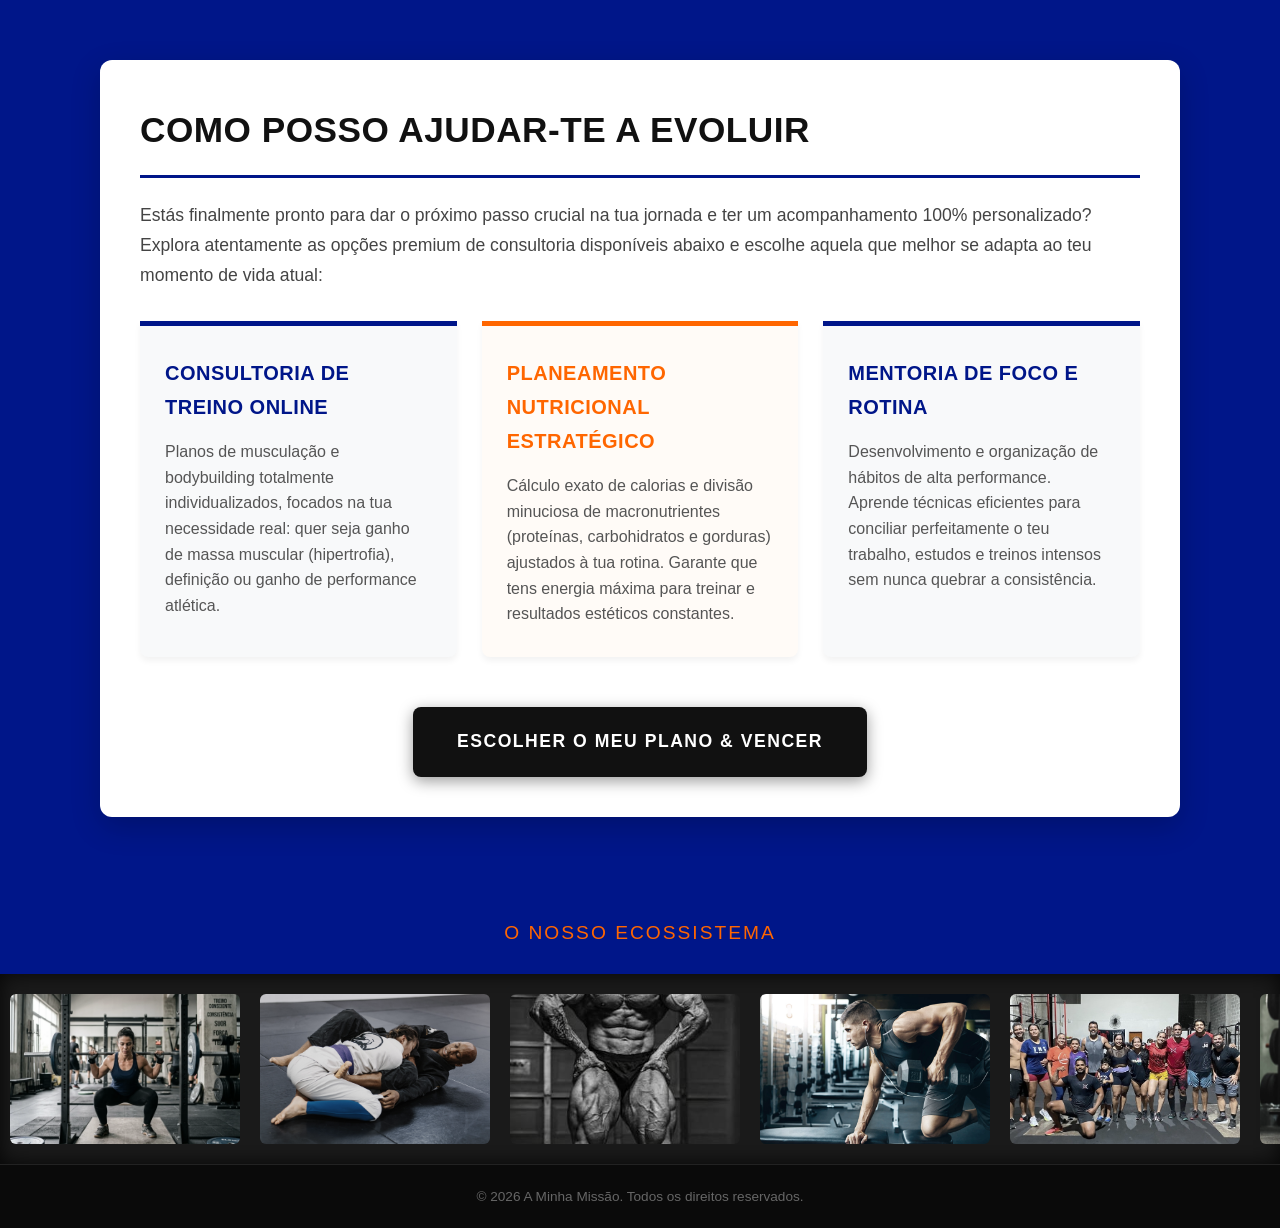
<file: menu/servico.html>
<!DOCTYPE html>
<html lang="pt">

<head>
    <meta charset="UTF-8">
    <meta name="viewport" content="width=device-width, initial-scale=1.0">
    <title>Serviços - Mentoria e Acompanhamento</title>
    <style>
        /* --- ESTILOS GERAIS --- */
        body {
            font-family: 'Segoe UI', Arial, sans-serif;
            line-height: 1.7;
            margin: 0;
            padding: 0;
            background-color: #001689;
            color: #333;
            display: flex;
            flex-direction: column;
            min-height: 100vh;
        }

        /* --- CONTEÚDO PRINCIPAL --- */
        .container {
            max-width: 1000px;
            /* Aumentado ligeiramente para acomodar melhor os 3 cards lado a lado */
            margin: 60px auto;
            padding: 40px;
            background: #fff;
            border-radius: 12px;
            box-shadow: 0 10px 30px rgba(0, 0, 0, 0.2);
            flex: 1;
            /* Garante que o rodapé fique sempre em baixo */
        }

        h1 {
            color: #111;
            font-size: 2.2rem;
            margin-top: 0;
            border-bottom: 3px solid #001689;
            padding-bottom: 15px;
            text-transform: uppercase;
            letter-spacing: 0.5px;
        }

        p {
            font-size: 1.1rem;
            color: #444;
            margin-bottom: 30px;
        }

        /* --- GRELHA DE SERVIÇOS AVANÇADA (3 COLUNAS) --- */
        .services-grid {
            display: grid;
            grid-template-columns: repeat(3, 1fr);
            /* 3 Colunas perfeitas em desktop */
            gap: 25px;
            margin-bottom: 50px;
            align-items: stretch;
        }

        .service-item {
            background: #f8f9fa;
            border-top: 5px solid #001689;
            /* Borda no topo para um visual estilo "card" moderno */
            border-left: none;
            padding: 30px 25px;
            border-radius: 0 0 8px 8px;
            transition: transform 0.3s cubic-bezier(0.25, 0.8, 0.25, 1), box-shadow 0.3s ease;
            box-shadow: 0 4px 6px rgba(0, 0, 0, 0.05);
            display: flex;
            flex-direction: column;
        }

        /* Elevação total e destaque ao passar o rato */
        .service-item:hover {
            transform: translateY(-8px);
            box-shadow: 0 12px 24px rgba(0, 0, 0, 0.12);
        }

        /* O segundo card (Nutrição) ganha o destaque a laranja elétrico */
        .service-item:nth-child(2) {
            border-top-color: #ff6600;
            background: #fffbf7;
            /* Tom de fundo quente exclusivo para o destaque */
        }

        .service-item h3 {
            margin: 0 0 15px 0;
            color: #001689;
            font-size: 1.25rem;
            text-transform: uppercase;
            letter-spacing: 0.5px;
        }

        .service-item:nth-child(2) h3 {
            color: #ff6600;
        }

        .service-item p {
            margin: 0;
            font-size: 1rem;
            color: #555;
            line-height: 1.6;
        }

        /* --- BOTÃO DE INSCRIÇÃO PREMIUM --- */
        .btn-container {
            text-align: center;
            margin-top: 10px;
        }

        .btn {
            display: inline-block;
            padding: 18px 42px;
            background: #111;
            /* Cor escura imponente */
            color: #fff;
            text-decoration: none;
            border-radius: 8px;
            font-weight: bold;
            font-size: 1.1rem;
            text-transform: uppercase;
            letter-spacing: 1.5px;
            transition: all 0.3s ease;
            box-shadow: 0 4px 15px rgba(0, 0, 0, 0.4);
            border: 2px solid transparent;
        }

        .btn:hover {
            background: black;
            transform: translateY(-3px);
            box-shadow: 0 8px 25px rgba(255, 102, 0, 0.5);
        }

        .btn:active {
            transform: translateY(-1px);
        }

        /* --- RODAPÉ E CARROSSEL INFINITO --- */
        footer {
            background: #001689;
            color: #fff;
            margin-top: auto;
            padding-top: 40px;
        }

        .footer-title {
            text-align: center;
            font-size: 1.2rem;
            text-transform: uppercase;
            letter-spacing: 2px;
            color: #ff6600;
            margin-bottom: 25px;
        }

        .carousel-container {
            width: 100%;
            overflow: hidden;
            background: #1a1a1a;
            padding: 20px 0;
            box-shadow: inset 0 0 20px rgba(0, 0, 0, 0.8);
        }

        .carousel-track {
            display: flex;
            width: calc(250px * 10);
            animation: scroll 25s linear infinite;
        }

        .carousel-track img {
            width: 230px;
            height: 150px;
            object-fit: cover;
            margin: 0 10px;
            border-radius: 6px;
            filter: grayscale(30%);
            transition: transform 0.3s ease, filter 0.3s ease;
        }

        .carousel-track img:hover {
            filter: grayscale(0%);
            transform: scale(1.05);
        }

        @keyframes scroll {
            0% {
                transform: translateX(0);
            }

            100% {
                transform: translateX(calc(-250px * 5));
            }
        }

        .carousel-container:hover .carousel-track {
            animation-play-state: paused;
        }

        .footer-credits {
            text-align: center;
            padding: 20px;
            background: #0a0a0a;
            color: #666;
            font-size: 0.85rem;
            border-top: 1px solid #222;
        }

        /* --- RESPONSIVIDADE ADAPTATIVA --- */
        @media (max-width: 900px) {
            .services-grid {
                grid-template-columns: 1fr;
                /* Transforma em lista vertical em tablets e telemóveis */
                gap: 20px;
            }

            .service-item {
                border-top: none;
                border-left: 5px solid #001689;
                /* Volta para a borda lateral em ecrãs pequenos */
                border-radius: 0 8px 8px 0;
                padding: 25px;
            }

            .service-item:nth-child(2) {
                border-left-color: #ff6600;
            }
        }

        @media (max-width: 768px) {
            .container {
                margin: 20px;
                padding: 25px;
            }

            h1 {
                font-size: 1.8rem;
            }

            .btn {
                width: 100%;
                box-sizing: border-box;
                padding: 16px 20px;
            }
        }
    </style>
</head>

<body>

    <div class="container">
        <h1>Como Posso Ajudar-te a Evoluir</h1>
        <p>Estás finalmente pronto para dar o próximo passo crucial na tua jornada e ter um acompanhamento 100%
            personalizado? Explora atentamente as opções premium de consultoria disponíveis abaixo e escolhe aquela que
            melhor se adapta ao teu momento de vida atual:</p>

        <div class="services-grid">
            <div class="service-item">
                <h3>Consultoria de Treino Online</h3>
                <p>Planos de musculação e bodybuilding totalmente individualizados, focados na tua necessidade real:
                    quer
                    seja ganho de massa muscular (hipertrofia), definição ou ganho de performance atlética.</p>
            </div>

            <div class="service-item">
                <h3>Planeamento Nutricional Estratégico</h3>
                <p>Cálculo exato de calorias e divisão minuciosa de macronutrientes (proteínas, carbohidratos e
                    gorduras)
                    ajustados à tua rotina. Garante que tens energia máxima para treinar e resultados estéticos
                    constantes.</p>
            </div>

            <div class="service-item">
                <h3>Mentoria de Foco e Rotina</h3>
                <p>Desenvolvimento e organização de hábitos de alta performance. Aprende técnicas eficientes para
                    conciliar
                    perfeitamente o teu trabalho, estudos e treinos intensos sem nunca quebrar a consistência.</p>
            </div>
        </div>

        <div class="btn-container">
            <a href="mailto:teuemail@dominio.com" class="btn">Escolher o Meu Plano & Vencer</a>
        </div>
    </div>

    <footer>
        <div class="footer-title">O Nosso Ecossistema</div>

        <div class="carousel-container">
            <div class="carousel-track">
                <img src="imagem de carossel/treino.webp" alt="Treino 1">
                <img src="imagem de carossel/Bjj.jpg" alt="BJJ 2">
                <img src="imagem de carossel/Bodybuilding.jfif" alt="Bodybuilding 3">
                <img src="imagem de carossel/foco.jpg" alt="Foco 4">
                <img src="imagem de carossel/comunidade.avif" alt="Comunidade 5">

                <img src="imagem de carossel/14233932-mulher-musculosa-fazendo-treino-nas-costas-foto.jpg"
                    alt="Treino 1">
                <img src="imagem de carossel/bjj2.jfif" alt="BJJ 2">
                <img src="imagem de carossel/Bodybuilding.jfif" alt="Bodybuilding 3">
                <img src="imagem de carossel/foco.jpg" alt="Foco 4">
                <img src="imagem de carossel/comunidade.avif" alt="Comunidade 5">
            </div>
        </div>

        <div class="footer-credits">
            &copy; 2026 A Minha Missão. Todos os direitos reservados.
        </div>
    </footer>

</body>

</html>
</file>
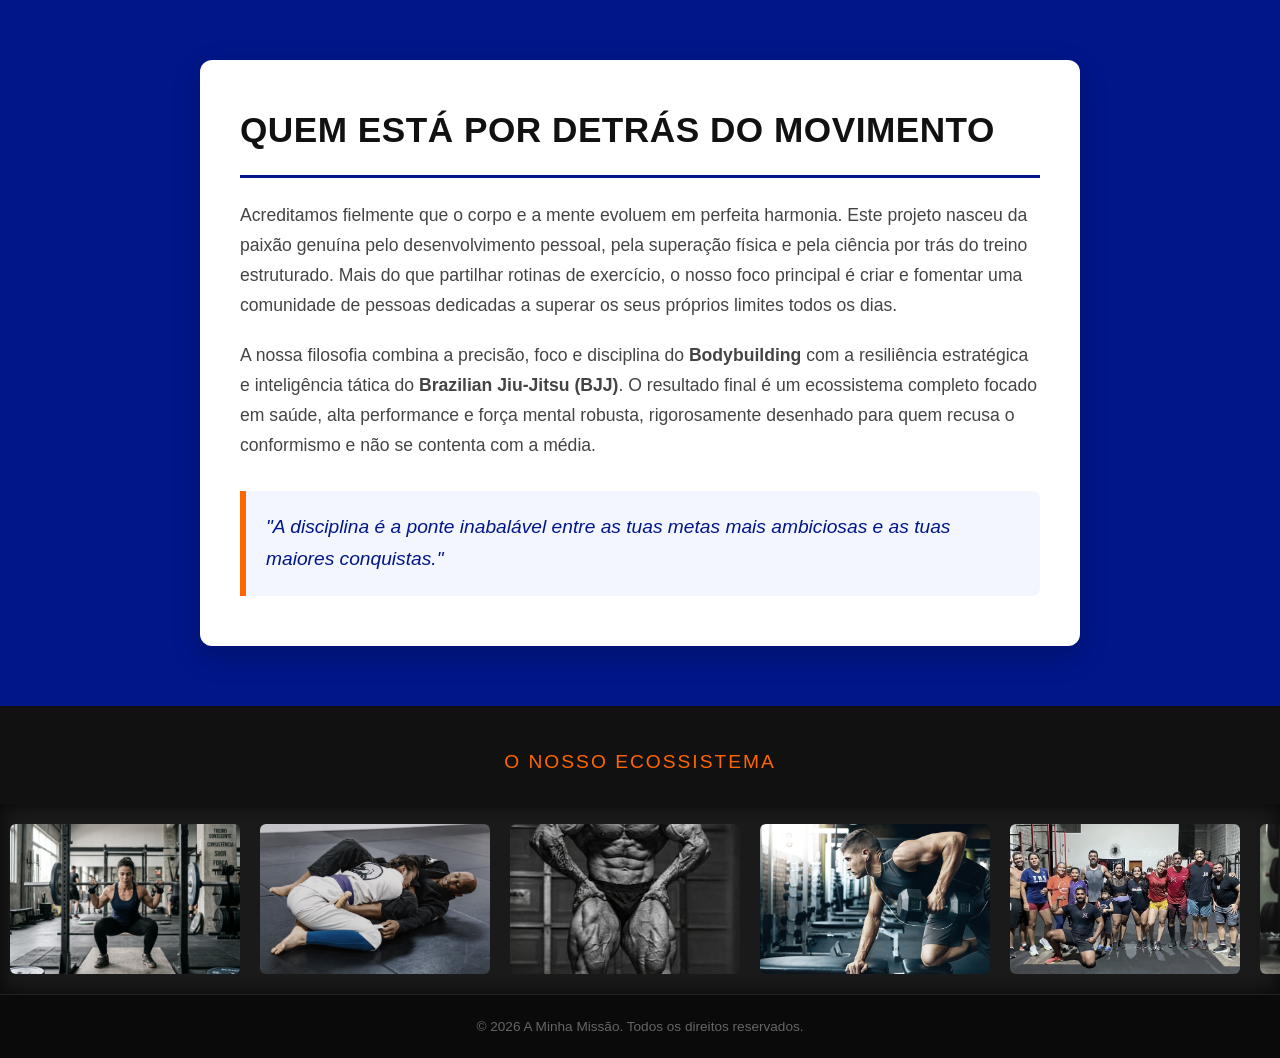
<file: menu/sobre_nos.html>
<!DOCTYPE html>
<html lang="pt">

<head>
    <meta charset="UTF-8">
    <meta name="viewport" content="width=device-width, initial-scale=1.0">
    <title>Sobre Nós - A Minha Missão</title>
    <style>
        /* --- ESTILOS GERAIS --- */
        body {
            font-family: 'Segoe UI', Arial, sans-serif;
            line-height: 1.7;
            margin: 0;
            padding: 0;
            background-color: #001689;
            color: #333;
            display: flex;
            flex-direction: column;
            min-height: 100vh;
        }

        /* --- CONTEÚDO PRINCIPAL --- */
        .container {
            max-width: 800px;
            margin: 60px auto;
            padding: 40px;
            background: #fff;
            border-radius: 12px;
            box-shadow: 0 10px 30px rgba(0, 0, 0, 0.2);
            flex: 1;
            /* Garante que o rodapé fique sempre em baixo */
        }

        h1 {
            color: #111;
            font-size: 2.2rem;
            margin-top: 0;
            border-bottom: 3px solid #001689;
            padding-bottom: 15px;
            text-transform: uppercase;
            letter-spacing: 0.5px;
        }

        p {
            font-size: 1.1rem;
            color: #444;
            margin-bottom: 20px;
        }

        blockquote {
            font-style: italic;
            background: #f4f6ff;
            border-left: 6px solid #ff6600;
            /* Toque de cor de destaque */
            padding: 20px;
            margin: 30px 0 10px 0;
            font-size: 1.2rem;
            color: #001689;
            border-radius: 0 8px 8px 0;
            font-weight: 500;
        }

        /* --- RODAPÉ E CARROSSEL INFINITO --- */
        footer {
            background: #111;
            color: #fff;
            margin-top: auto;
            padding-top: 40px;
        }

        .footer-title {
            text-align: center;
            font-size: 1.2rem;
            text-transform: uppercase;
            letter-spacing: 2px;
            color: #ff6600;
            margin-bottom: 25px;
        }

        /* Contentor do Carrossel */
        .carousel-container {
            width: 100%;
            overflow: hidden;
            background: #1a1a1a;
            padding: 20px 0;
            box-shadow: inset 0 0 20px rgba(0, 0, 0, 0.8);
        }

        /* Linha que desliza */
        .carousel-track {
            display: flex;
            width: calc(250px * 10);
            /* Ajustar com base no número de imagens (dobrado para o loop) */
            animation: scroll 25s linear infinite;
        }

        /* Imagens do Carrossel */
        .carousel-track img {
            width: 230px;
            height: 150px;
            object-fit: cover;
            margin: 0 10px;
            border-radius: 6px;
            filter: grayscale(30%);
            transition: transform 0.3s ease, filter 0.3s ease;
        }

        .carousel-track img:hover {
            filter: grayscale(0%);
            transform: scale(1.05);
        }

        /* Animação CSS para o Movimento Infinito */
        @keyframes scroll {
            0% {
                transform: translateX(0);
            }

            100% {
                transform: translateX(calc(-250px * 5));
                /* Metade do tamanho total da track */
            }
        }

        /* Pausa o carrossel quando o utilizador passa o rato por cima */
        .carousel-container:hover .carousel-track {
            animation-play-state: paused;
        }

        /* Direitos de Autor */
        .footer-credits {
            text-align: center;
            padding: 20px;
            background: #0a0a0a;
            color: #666;
            font-size: 0.85rem;
            border-top: 1px solid #222;
        }

        /* --- RESPONSIVIDADE --- */
        @media (max-width: 768px) {
            .container {
                margin: 20px;
                padding: 25px;
            }

            h1 {
                font-size: 1.8rem;
            }
        }
    </style>
</head>

<body>

    <div class="container">
        <h1>Quem Está Por Detrás do Movimento</h1>
        <p>Acreditamos fielmente que o corpo e a mente evoluem em perfeita harmonia. Este projeto nasceu da paixão
            genuína pelo desenvolvimento pessoal, pela superação física e pela ciência por trás do treino estruturado.
            Mais do que partilhar rotinas de exercício, o nosso foco principal é criar e fomentar uma comunidade de
            pessoas dedicadas a superar os seus próprios limites todos os dias.</p>

        <p>A nossa filosofia combina a precisão, foco e disciplina do <strong>Bodybuilding</strong> com a resiliência
            estratégica e inteligência tática do <strong>Brazilian Jiu-Jitsu (BJJ)</strong>. O resultado final é um
            ecossistema completo focado em saúde, alta performance e força mental robusta, rigorosamente desenhado para
            quem recusa o conformismo e não se contenta com a média.</p>

        <blockquote>
            "A disciplina é a ponte inabalável entre as tuas metas mais ambiciosas e as tuas maiores conquistas."
        </blockquote>
    </div>

    <footer>
        <div class="footer-title">O Nosso Ecossistema</div>

        <div class="carousel-container">
            <div class="carousel-track">
                <img src="imagem de carossel/treino.webp" alt="Treino 1">
                <img src="imagem de carossel/Bjj.jpg" alt="BJJ 2">
                <img src="imagem de carossel/Bodybuilding.jfif" alt="Bodybuilding 3">
                <img src="imagem de carossel/foco.jpg" alt="Foco 4">
                <img src="imagem de carossel/comunidade.avif" alt="Comunidade 5">

                <img src="imagem de carossel/14233932-mulher-musculosa-fazendo-treino-nas-costas-foto.jpg"
                    alt="Treino 1">
                <img src="imagem de carossel/bjj2.jfif" alt="BJJ 2">
                <img src="imagem de carossel/Bodybuilding.jfif" alt="Bodybuilding 3">
                <img src="imagem de carossel/foco.jpg" alt="Foco 4">
                <img src="imagem de carossel/comunidade.avif" alt="Comunidade 5">
            </div>
        </div>
        <div class="footer-credits">
            &copy; 2026 A Minha Missão. Todos os direitos reservados.
        </div>
    </footer>

</body>

</html>
</file>
<file: design.css>
/* Reset básico para zerar margens e espaçamentos padrão do navegador */
* {
    margin: 0;
    padding: 0;
    box-sizing: border-box;
}

/* Corpo do site usando o fundo azul profissional solicitado */
body {
    font-family: 'Segoe UI', Tahoma, Geneva, Verdana, sans-serif;
    background-color: #001689;
    color: #ffffff;
    overflow-x: hidden;
}

/* Cabeçalho e Menu */
.cabecalho {
    background-color: rgba(0, 0, 0, 0.2);
    backdrop-filter: blur(10px);
    /* Efeito de vidro desfocado moderno */
    position: fixed;
    width: 100%;
    top: 0;
    z-index: 1000;
    padding: 15px 0;
}

.menu ul {
    list-style: none;
    display: flex;
    justify-content: center;
    gap: 30px;
}

.menu ul li a {
    color: #ffffff;
    text-decoration: none;
    font-weight: 600;
    font-size: 16px;
    transition: color 0.3s;
}

.menu ul li a:hover {
    color: #ffc107;
    /* Amarelo destaque ao passar o mouse */
}

/* Banner de Capa */
.capa {
    margin-top: 50px;
    /* Evita que o menu fixo cubra a imagem */
    width: 100%;
    max-height: 400px;
    overflow: hidden;
}

.capa img {
    width: 100%;
    height: 100%;
    object-fit: cover;
}

/* Área de Produtos */
main {
    max-width: 1200px;
    margin: 40px auto;
    padding: 0 20px;
}

.titulo {
    text-align: center;
    font-size: 32px;
    margin-bottom: 40px;
    letter-spacing: 1px;
}

/* Layout Responsivo para os Cards de Produtos */
.container-produtos {
    display: grid;
    grid-template-columns: repeat(auto-fit, minmax(280px, 1fr));
    gap: 30px;
}

/* Estilização Premium dos Cards */
.card {
    background-color: #ffffff;
    color: #1a1a1a;
    border-radius: 12px;
    overflow: hidden;
    box-shadow: 0 8px 20px rgba(0, 0, 0, 0.15);
    display: flex;
    flex-direction: column;
    justify-content: space-between;
    padding: 20px;

    /* PREPARAÇÃO PARA ANIMAÇÃO JS: */
    opacity: 0;
    /* Começa invisível */
    transform: translateY(40px);
    /* Começa um pouco abaixo */
    transition: transform 0.6s ease, opacity 0.6s ease, box-shadow 0.3s;
}

/* Classe que o JavaScript vai adicionar dinamicamente */
.card.mostrar {
    opacity: 1;
    transform: translateY(0);
}

/* Hover nos Cards */
.card:hover {
    transform: translateY(-8px) scale(1.02);
    box-shadow: 0 12px 25px rgba(255, 193, 7, 0.2);
}

.card img {
    width: 100%;
    height: 200px;
    object-fit: contain;
    margin-bottom: 15px;
}

.card-content h3 {
    font-size: 16px;
    margin-bottom: 8px;
    color: #001689;
}

.card-content .preco {
    font-size: 18px;
    font-weight: bold;
    color: #e44d26;
    margin-bottom: 15px;
}

/* Botões */
.link-comprar {
    text-decoration: none;
    width: 100%;
}

.btn-comprar {
    width: 100%;
    background-color: #001689;
    color: white;
    border: none;
    padding: 12px;
    font-weight: bold;
    border-radius: 6px;
    cursor: pointer;
    transition: background 0.3s;
}

.btn-comprar:hover {
    background-color: #ffc107;
    color: #001689;
}

/* Rodapé e Newsletter */
.rodape {
    background-color: rgba(0, 0, 0, 0.3);
    padding: 40px 20px;
    text-align: center;
    margin-top: 60px;
}

.rodape h2 {
    margin-bottom: 10px;
}

.rodape p {
    color: #cccccc;
    margin-bottom: 20px;
}

.newsletter-box {
    display: flex;
    justify-content: center;
    gap: 10px;
    max-width: 500px;
    margin: 0 auto;
}

.newsletter-box input {
    flex: 1;
    padding: 12px;
    border: none;
    border-radius: 6px;
    font-size: 14px;
}

.newsletter-box button {
    padding: 12px 24px;
    background-color: #ffc107;
    color: #001689;
    border: none;
    font-weight: bold;
    border-radius: 6px;
    cursor: pointer;
}
</file>
